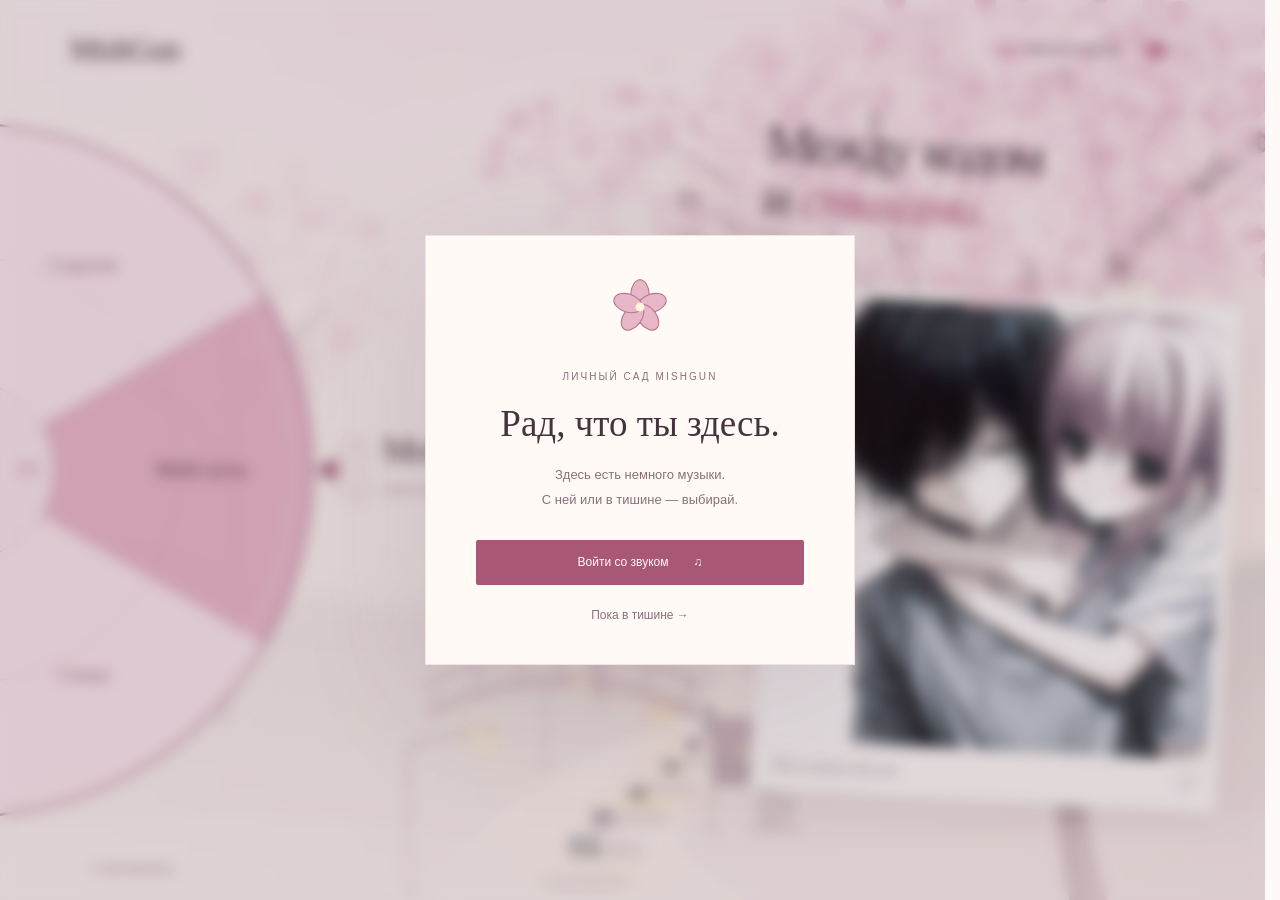
<file: index.html>
<!doctype html>
<html lang="ru">
<head>
  <meta charset="UTF-8">
  <meta name="viewport" content="width=device-width, initial-scale=1">
  <script src="mobile-entry.js"></script>
  <script src="garden-viewport.js"></script>
  <meta name="theme-color" content="#fff9f7">
  <meta name="description" content="Личный сайт Михаила Борознова, в интернете — MishGun. Авторские стихи, музыка, проекты и история моего пути.">
  <title>Михаил Борознов (MishGun) — стихи, музыка и проекты</title>
  <link rel="canonical" href="https://mishgun-flow.ru/">
  <script type="application/ld+json">
  {
    "@context": "https://schema.org",
    "@graph": [
      {
        "@type": "WebSite",
        "@id": "https://mishgun-flow.ru/#website",
        "name": "MishGun",
        "url": "https://mishgun-flow.ru/",
        "inLanguage": "ru",
        "author": { "@id": "https://mishgun-flow.ru/#person" }
      },
      {
        "@type": "Person",
        "@id": "https://mishgun-flow.ru/#person",
        "name": "Михаил Борознов",
        "alternateName": "MishGun",
        "url": "https://mishgun-flow.ru/",
        "sameAs": [
          "https://t.me/MisshGun",
          "https://vk.ru/kirambit24"
        ]
      }
    ]
  }
  </script>
  <link rel="icon" type="image/svg+xml" href="assets/images/flower.svg">
  <link rel="stylesheet" href="styles.css">
  <link rel="stylesheet" href="home.css">
  <link rel="stylesheet" href="social.css">
  <link rel="stylesheet" href="poems.css">
  <link rel="stylesheet" href="music.css">
  <link rel="stylesheet" href="projects.css">
  <link rel="stylesheet" href="project-transition.css">
  <link rel="stylesheet" href="portfolio.css">
  <link rel="stylesheet" href="portfolio-board.css">
  <link rel="stylesheet" href="portfolio-transition.css">
  <link rel="stylesheet" href="journey.css">
  <link rel="stylesheet" href="lamp-transition.css">
  <link rel="stylesheet" href="journey-match.css">
  <noscript><style>#home[data-layout-ready="false"] { visibility: visible; }</style></noscript>
  <script type="module" src="app-bootstrap.js"></script>
</head>
<body>
  <a class="skip-link" href="#main">Перейти к содержанию</a>
  <div class="garden" aria-hidden="true">
    <img class="garden-base" src="assets/images/garden.svg" alt="">
    <img class="home-music-props" src="assets/images/home-music-props.svg" alt="">
    <!-- project-prop:start -->
    <svg class="home-project-prop" viewBox="0 0 1800 1200" preserveAspectRatio="xMidYMid slice" xmlns="http://www.w3.org/2000/svg">
      <g transform="translate(1000 1044) scale(0.7)"><g id="home-project-spring"><ellipse cx="120" cy="73" rx="54" ry="9" fill="#8d7584" opacity=".15"/>
<path d="M120 0C76 0 76 12 120 12S164 24 120 24S76 36 120 36S164 48 120 48S76 60 120 60L120 68" fill="none" stroke="#9b8693" stroke-width="6" stroke-linecap="round"/>
<path d="M76 70h88" stroke="#ab91a0" stroke-width="7" stroke-linecap="round"/></g></g>
      <image id="home-project-case" href="assets/images/project-case.svg" x="1000" y="932" width="168" height="112"/>
    </svg>
    <!-- project-prop:end -->
    <div class="garden-haze"></div>
    <img class="home-poem-leaves" src="assets/images/home-poem-leaves.svg" alt="">
    <div class="home-lantern"><div class="home-lantern-plane"><img src="assets/images/garden-foreground.svg" alt=""><img data-front-lamp-light src="assets/images/lamp-light-2.svg" alt=""></div></div>
  </div>
  <div class="project-interior" aria-hidden="true"></div>
  <div id="petals" aria-hidden="true"></div>
  <div id="petals-back" aria-hidden="true"></div>
  <div class="transition-veil" aria-hidden="true"></div>

  <header class="site-header">
    <a class="brand" href="#home" aria-label="MishGun — главная">MishGun</a>
    <div class="audio-controls">
      <button id="sound-toggle" class="sound-toggle" type="button" aria-pressed="false"><span class="sound-bars" aria-hidden="true"><i></i><i></i><i></i><i></i></span><span id="sound-label">Включить музыку</span></button>
      <input id="volume" type="range" min="0" max="1" step="0.01" value="0.22" aria-label="Громкость музыки и эффектов">
    </div>
  </header>

  <main id="main" tabindex="-1">
    <section id="home" class="home" data-layout-ready="false" aria-label="Главная">
      <div class="home-left">
        <h1>Между кодом<br>и <em>стихами.</em></h1>
      </div>
      <div class="wheel-wrap">
        <div class="wheel" id="wheel" role="group" aria-label="Колесо разделов. Вращайте перетаскиванием или стрелками. Видны три раздела.">
          <svg id="wheel-disc" class="wheel-disc" viewBox="0 0 800 800" aria-hidden="true"></svg>
          <div id="wheel-items"></div>
        </div>
        <span class="wheel-pointer" aria-hidden="true"><svg viewBox="0 0 38 34"><path d="M33 3 5 17 33 31Z"/></svg></span>
        <span id="section-counter" class="wheel-counter" aria-label="Раздел 1 из 6">1/6</span>
      </div>
      <div class="wheel-selection">
        <div class="selection-copy">
        <button type="button" id="selected-label" aria-live="polite">Мой путь</button>
        <p id="selected-caption">семь остановок обо мне</p>
        </div>
        <div class="wheel-controls"><button id="previous-section" type="button" aria-label="Предыдущий раздел"><svg viewBox="0 0 20 20" aria-hidden="true"><path d="M10 16V4m-4 4 4-4 4 4"/></svg></button><button id="next-section" type="button" aria-label="Следующий раздел"><svg viewBox="0 0 20 20" aria-hidden="true"><path d="M10 4v12m-4-4 4 4 4-4"/></svg></button></div>
      </div>
      <div class="home-right"><figure class="portrait"><span class="photo-tape" aria-hidden="true"></span><img src="assets/images/hero-reference.jpg" width="736" height="736" alt="Аниме-иллюстрация: двое обнимаются в мягком розовом свете"><figcaption><span>Здесь немного обо мне</span><span aria-hidden="true">♡</span></figcaption></figure></div>
    </section>
    <section id="section-view" class="section-view" hidden aria-labelledby="section-title">
      <a class="back-link" href="#home">← Вернуться к колесу</a>
      <div class="section-heading"><p id="section-kicker" class="eyebrow"></p><h1 id="section-title" tabindex="-1"></h1><p id="section-note"></p></div>
      <div id="section-content"></div>
      <nav id="section-nav" class="section-nav" aria-label="Другие разделы"></nav>
    </section>
  </main>

  <footer class="site-footer"><span class="footer-year">© 2026 MishGun</span></footer>
  <audio id="background-audio" src="assets/audio/flowers.mp3" preload="none" loop></audio>
  <p id="audio-message" class="audio-message" role="status"></p>

  <dialog id="welcome" class="welcome-dialog" aria-labelledby="welcome-title"><form method="dialog"><span class="welcome-flower" aria-hidden="true"><svg viewBox="0 0 64 64" width="58" height="58" fill="none"><g fill="#e7b6c7" stroke="#b87390" stroke-width="1.2"><ellipse cx="32" cy="18" rx="10" ry="16"/><ellipse cx="32" cy="18" rx="10" ry="16" transform="rotate(72 32 32)"/><ellipse cx="32" cy="18" rx="10" ry="16" transform="rotate(144 32 32)"/><ellipse cx="32" cy="18" rx="10" ry="16" transform="rotate(216 32 32)"/><ellipse cx="32" cy="18" rx="10" ry="16" transform="rotate(288 32 32)"/></g><circle cx="32" cy="32" r="5" fill="#fff4de"/></svg></span><p class="eyebrow">Личный сад MishGun</p><h2 id="welcome-title">Рад, что ты здесь.</h2><p>Здесь есть немного музыки.<br>С ней или в тишине — выбирай.</p><button id="enter-sound" class="primary-button" type="button">Войти со звуком <span aria-hidden="true">♫</span></button><button id="enter-silent" class="quiet-button" type="button">Пока в тишине →</button></form></dialog>
  <dialog id="poem-dialog" class="poem-dialog" aria-labelledby="poem-title"><div class="poem-reader-bar"><span aria-hidden="true">Письмо из сада</span><button class="dialog-close" type="button" aria-label="Закрыть стихотворение"><svg viewBox="0 0 20 20" aria-hidden="true"><path d="m5 5 10 10M15 5 5 15"/></svg></button></div><div class="poem-reader-page"><div class="poem-letter-heading"><div><p id="poem-date" class="eyebrow"></p><h2 id="poem-title"></h2></div></div><div id="poem-body" class="poem-body"></div><p class="poem-signature">Борознов Михаил</p></div></dialog>
  <noscript><p class="no-script">Для вращения колеса и переходов включите JavaScript в браузере.</p></noscript>
  <dialog id="achievement-dialog" class="achievement-dialog" aria-labelledby="achievement-dialog-title" aria-describedby="achievement-dialog-note">
    <header class="achievement-dialog-header"><div><h2 id="achievement-dialog-title"></h2><p id="achievement-dialog-note"></p></div><button type="button" class="achievement-dialog-close" data-document-close aria-label="Закрыть документ"><svg viewBox="0 0 20 20" aria-hidden="true"><path d="m5 5 10 10M15 5 5 15"/></svg></button></header>
    <div class="achievement-image-stage" tabindex="0" role="region" aria-label="Изображение документа; при увеличении его можно прокручивать"><img id="achievement-full-image" width="1600" height="1600" alt=""><p id="achievement-image-error" role="status" hidden>Не удалось загрузить изображение. Попробуй открыть оригинал по ссылке ниже или обновить страницу.</p></div>
    <footer class="achievement-dialog-footer"><div class="achievement-document-controls"><button type="button" data-document-prev aria-label="Предыдущий документ"><svg viewBox="0 0 20 20" aria-hidden="true"><path d="m12 5-5 5 5 5"/></svg></button><p id="achievement-dialog-position" aria-live="polite"></p><button type="button" data-document-next aria-label="Следующий документ"><svg viewBox="0 0 20 20" aria-hidden="true"><path d="m8 5 5 5-5 5"/></svg></button></div><div class="achievement-document-actions"><button type="button" data-document-zoom aria-pressed="false">Увеличить</button><a id="achievement-image-link" target="_blank" rel="noopener noreferrer">Открыть изображение отдельно</a></div></footer>
  </dialog>
</body>
</html>
</file>
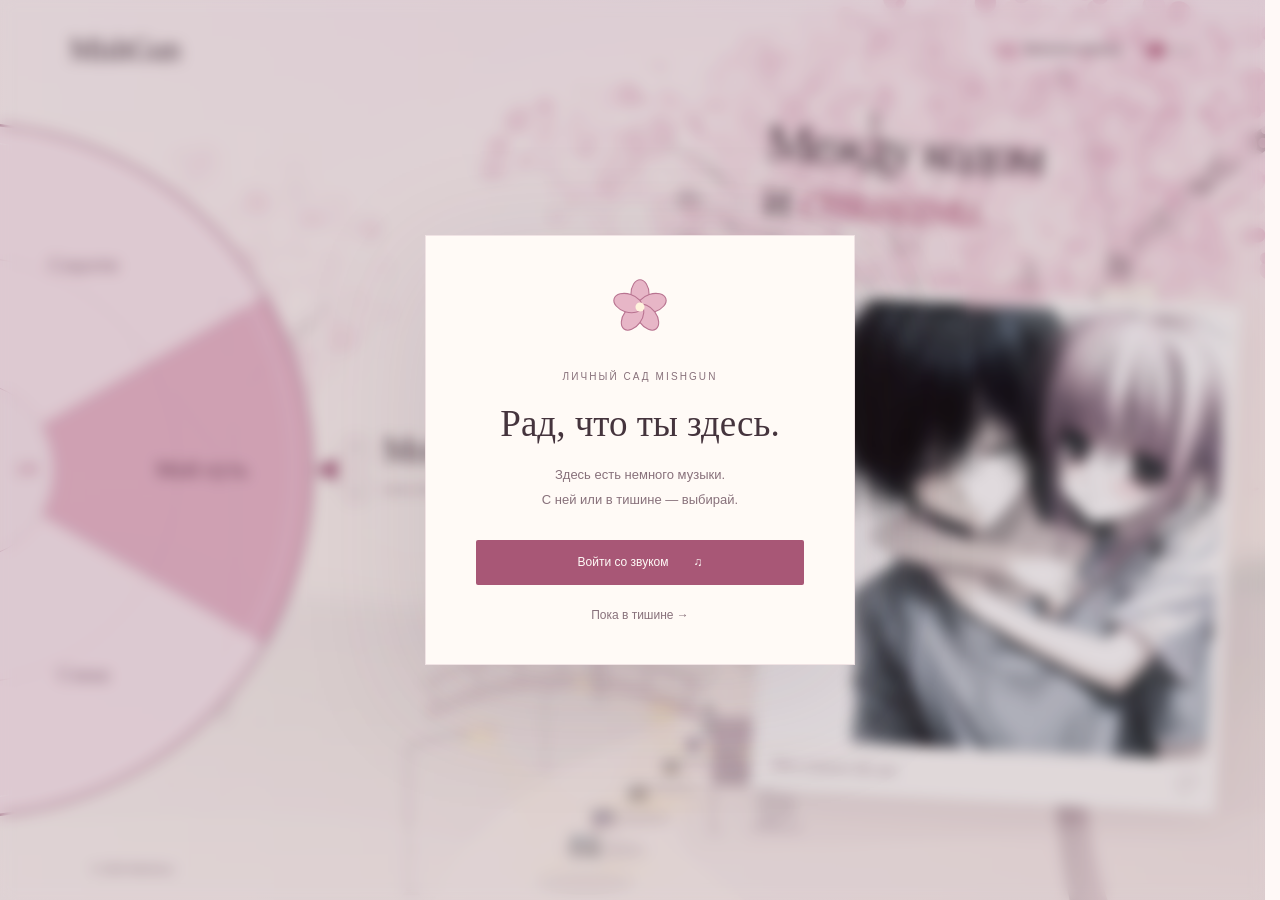
<file: stable-scroll.html>
<!doctype html>
<html lang="ru">
<head>
  <meta charset="UTF-8">
  <meta name="viewport" content="width=device-width, initial-scale=1">
  <meta name="theme-color" content="#fff9f7">
  <meta name="description" content="Личный сайт Михаила Борознова, в интернете — MishGun. Авторские стихи, музыка, проекты и история моего пути.">
  <link rel="canonical" href="https://mishgun-flow.ru/">
  <title>Михаил Борознов (MishGun) — стихи, музыка и проекты</title>
  <script type="application/ld+json">
  {
    "@context": "https://schema.org",
    "@graph": [
      {
        "@type": "WebSite",
        "@id": "https://mishgun-flow.ru/#website",
        "name": "MishGun",
        "url": "https://mishgun-flow.ru/",
        "inLanguage": "ru",
        "author": { "@id": "https://mishgun-flow.ru/#person" }
      },
      {
        "@type": "Person",
        "@id": "https://mishgun-flow.ru/#person",
        "name": "Михаил Борознов",
        "alternateName": "MishGun",
        "url": "https://mishgun-flow.ru/",
        "sameAs": [
          "https://t.me/MisshGun",
          "https://vk.ru/kirambit24"
        ]
      }
    ]
  }
  </script>
  <link rel="icon" type="image/svg+xml" href="assets/images/flower.svg">
  <link rel="stylesheet" href="stable-scroll.css">
  <script src="stable-scroll.js" defer></script>
</head>
<body>
  <iframe id="garden-frame" title="Личный сад MishGun" allow="autoplay"></iframe>
  <noscript><a href="index.html#home">Открыть сайт MishGun</a></noscript>
</body>
</html>
</file>
<file: styles.css>
@charset "UTF-8";
:root{--paper:#fff9f7;--ink:#45343d;--muted:#88717b;--rose:#b95f7f;--pink:#f4d9e1;--line:rgba(143,90,111,.2);--serif:Georgia,'Times New Roman',serif;--radius:158px;color-scheme:light}
*{box-sizing:border-box}html{min-height:100%;overflow-x:clip;scroll-behavior:smooth;scrollbar-gutter:stable;overscroll-behavior-y:none}body{margin:0;background:var(--paper);color:var(--ink);font:15px/1.6 'Segoe UI',Arial,sans-serif;-webkit-font-smoothing:antialiased}button,input,a{-webkit-tap-highlight-color:transparent}button,a,input{touch-action:manipulation}button{font:inherit;color:inherit;cursor:pointer}button{border:0}a{color:inherit;text-decoration:none}button,a,input{outline-offset:6px}button:focus-visible,a:focus-visible,input:focus-visible{outline:2px solid var(--rose)}button:disabled{cursor:default}::selection{background:#edbacd}h1,h2,h3,p,figure{margin:0}h1,h2,h3{font-weight:400}button{background:none} [hidden]{display:none!important}
.skip-link{position:fixed;top:-100px;left:16px;z-index:100;background:white;padding:12px}.skip-link:focus{top:10px}.garden{position:fixed;inset:0;z-index:-2;overflow:hidden;background:linear-gradient(120deg,#fffaf8 10%,#f9e8ef 66%,#eacdd9);pointer-events:none}:is(.garden>img,.home-lantern-plane){width:100%;height:100%;object-fit:cover;opacity:.47;transform:scale(1.03);transition:transform 1.2s cubic-bezier(.2,.7,.2,1),opacity 1s;transform-origin:65% 60%}.garden-haze{position:absolute;inset:0;background:linear-gradient(90deg,rgba(255,249,247,.94),rgba(255,249,247,.68) 38%,rgba(255,249,247,.1) 80%),linear-gradient(0deg,rgba(255,249,247,.96),transparent 45%)}body.in-garden :is(.garden>img,.home-lantern-plane){transform:scale(1.24);opacity:.55}body.in-garden .garden-haze{background:linear-gradient(90deg,rgba(255,249,247,.78),rgba(255,249,247,.45)),linear-gradient(0deg,rgba(255,249,247,.95),transparent)}
.site-header,.site-footer{position:relative;z-index:4;max-width:1600px;margin:auto;display:flex;align-items:center;justify-content:space-between}.site-header{height:100px;padding:0 5.5%;gap:24px}.brand{font-family:var(--serif);font-size:31px;letter-spacing:-1.6px;white-space:nowrap}.brand span{color:var(--rose);display:inline-block;margin-left:4px;font-size:30px;font-weight:normal;vertical-align:middle}.header-note{display:flex;align-items:center;gap:16px;color:var(--muted);font-size:11px;letter-spacing:1.4px}.tiny-line{width:35px;height:1px;background:var(--line)}.audio-controls{display:flex;align-items:center;gap:12px}.sound-toggle{display:flex;align-items:center;gap:10px;font-size:12px;white-space:nowrap}.sound-bars{height:17px;display:flex;align-items:center;gap:3px}.sound-bars i{width:2px;height:5px;background:var(--rose);border-radius:4px}.sound-bars i:nth-child(2){height:13px}.sound-bars i:nth-child(3){height:9px}.sound-bars i:nth-child(4){height:16px}.sound-toggle[aria-pressed=true] i{animation:equalizer .8s ease-in-out infinite alternate}.sound-toggle i:nth-child(2){animation-delay:-.3s}.sound-toggle i:nth-child(3){animation-delay:-.6s}#volume{width:52px;height:3px;accent-color:var(--rose);cursor:pointer}
.home{max-width:1450px;min-height:calc(100svh - 155px);margin:auto;padding:27px 6% 30px;display:grid;grid-template-columns:1.05fr 1fr;gap:5vw;align-items:center}.eyebrow{font-size:10px;letter-spacing:2.1px;text-transform:uppercase;font-weight:500;color:var(--muted)}.home-left>.eyebrow{display:flex;align-items:center;gap:10px;margin-bottom:16px}.small-star{color:var(--rose);font-size:17px}h1{font-family:var(--serif);font-size:clamp(48px,5.8vw,86px);line-height:1.02;letter-spacing:-3.4px}h1 em{color:var(--rose);font-weight:400}.home-intro{color:var(--muted);font-size:13px;line-height:1.8;margin-top:22px}.wheel-wrap{width:370px;margin:16px 0 0 -16px}.wheel{height:370px;width:370px;position:relative;touch-action:pan-y;user-select:none;cursor:grab}.wheel:active{cursor:grabbing}.wheel-orbit{position:absolute;inset:34px;border:1px solid var(--line);border-radius:50%;pointer-events:none}.wheel-orbit:before,.wheel-orbit:after{content:'';position:absolute;inset:7px;border:1px dashed rgba(158,102,125,.12);border-radius:50%}.wheel-orbit.inner{inset:67px;border-color:rgba(158,102,125,.09)}.wheel-item{position:absolute;left:50%;top:50%;width:98px;min-height:43px;transform:translate(-50%,-50%) rotate(var(--angle)) translateY(calc(-1 * var(--radius))) rotate(calc(-1 * var(--angle)));transition:transform .75s cubic-bezier(.2,.75,.2,1),color .3s;display:flex;align-items:center;justify-content:center;gap:7px;font-size:12px;z-index:2;padding:7px 6px;border-radius:50px;background:rgba(255,249,247,.87)}.wheel-item:before{content:'';width:4px;height:4px;flex:none;border-radius:100%;background:#c9aab6}.wheel-item[aria-pressed=true]{color:var(--rose);font-weight:600;background:#fff5f7;box-shadow:0 0 0 1px #ecd1dc}.wheel-item[aria-pressed=true]:before{background:var(--rose)}.wheel-item:hover{color:var(--rose);background:#fff0f4}.wheel-center{position:absolute;inset:98px 65px;display:flex;flex-direction:column;align-items:center;justify-content:center;text-align:center;pointer-events:none}.wheel-center .eyebrow{font-size:9px;letter-spacing:2px}.wheel-center #selected-label{font:32px/1.3 var(--serif);margin:7px 0}.wheel-center #selected-caption{font:italic 13px var(--serif);color:var(--muted)}#open-section{pointer-events:auto;border-bottom:1px solid #c88ba0;padding:9px 1px 3px;margin-top:17px;font-size:11px}#open-section span{margin-left:12px;color:var(--rose)}.wheel-controls{display:flex;justify-content:center;align-items:center;gap:20px;margin-top:-4px;font-size:10px;letter-spacing:1px;color:var(--muted)}.wheel-controls button{border:1px solid var(--line);border-radius:50%;height:30px;width:30px;transition:background .2s}.wheel-controls button:hover{background:var(--pink)}
.home-right{position:relative;padding-top:30px;align-self:center;margin-top:10px}.portrait{position:relative;padding:13px 13px 0;background:#fffdfb;box-shadow:0 16px 50px #77536514,0 2px 4px #7753650b;transform:rotate(3deg);max-width:480px;width:100%;margin:auto}.portrait img{display:block;width:100%;height:auto;aspect-ratio:1;object-fit:contain;filter:saturate(.8)}.portrait figcaption{display:flex;justify-content:space-between;align-items:center;height:59px;padding:0 10px;font:italic 15px var(--serif);color:#8e707e}.portrait figcaption span+span{font-size:27px}.photo-tape{position:absolute;top:-16px;left:40%;z-index:1;width:98px;height:32px;background:rgba(230,181,199,.45);transform:rotate(-7deg);backdrop-filter:blur(2px);clip-path:polygon(2% 0,100% 5%,98% 20%,100% 39%,98% 62%,100% 96%,0 100%,3% 78%,0 51%,3% 23%)}.portrait-note{font:italic 18px var(--serif);color:#a67687;margin:0 0 24px 8px;transform:rotate(-7deg)}.portrait-caption{display:flex;align-items:center;gap:15px;margin:40px 0 0 22px;color:var(--muted);font-size:12px;line-height:1.7}.caption-line{height:1px;width:44px;background:#c49eae}.hand-flower{margin-left:auto;margin-right:14px;font:80px/1 var(--serif);color:#c8849e;transform:rotate(18deg);opacity:.7}.site-footer{padding:22px 5.5%;font-size:10px;color:var(--muted);letter-spacing:.5px;gap:20px}.site-footer>span:last-child{display:flex;align-items:center;gap:7px}.status-dot{width:4px;height:4px;border-radius:100%;background:#c47a95}.footer-year{margin-left:22px}
#petals{position:fixed;inset:0;overflow:hidden;pointer-events:none;z-index:5}.petal{position:absolute;left:var(--x);top:-40px;width:var(--size);height:calc(var(--size) * 1.45);background:linear-gradient(140deg,#fff0f2,#e5a0b8);border-radius:90% 0 85% 25%;opacity:0;animation:petal-fall var(--duration) var(--delay) infinite linear;filter:blur(var(--blur))}.transition-veil{position:fixed;inset:0;z-index:7;pointer-events:none;background:radial-gradient(ellipse at 65% 55%,#f5cbdcaa,#fff9f7);opacity:0;transition:opacity .3s}body.transitioning .transition-veil{opacity:.95}
.section-view{max-width:1160px;padding:28px 38px 60px;margin:0 auto;min-height:calc(100svh - 160px)}.back-link{display:inline-block;color:var(--muted);font-size:12px;margin:0 0 38px}.back-link:hover{color:var(--rose)}.section-heading{margin-bottom:43px}.section-heading .eyebrow{margin-bottom:16px}.section-heading h1{font-size:clamp(42px,5vw,70px);line-height:1.1;letter-spacing:-2px;outline:0}.section-heading>p:last-child{margin-top:18px;color:var(--muted);font-size:14px}.section-nav{display:flex;gap:9px 25px;flex-wrap:wrap;border-top:1px solid var(--line);margin-top:60px;padding-top:25px;font-size:12px}.section-nav a{color:var(--muted)}.section-nav a[aria-current=page]{color:var(--rose);text-decoration:underline;text-underline-offset:5px}.paper{background:#fffdf9e8;box-shadow:0 12px 38px #8052680a;border:1px solid #ae8e9a21;padding:40px}.about-grid{display:grid;grid-template-columns:1fr 1.1fr;gap:50px;align-items:start}.about-letter{transform:rotate(-1deg);position:sticky;top:30px}.paper h2{font:32px/1.3 var(--serif);margin-bottom:20px}.paper p{font-size:14px;line-height:1.95;margin-bottom:17px}.paper p:last-child{margin-bottom:0}.paper .signature{font:italic 23px var(--serif);color:var(--rose);margin-top:32px}.timeline{padding-left:23px;border-left:1px solid #cfa8b7}.timeline article{margin-bottom:30px;position:relative}.timeline article:before{content:'';position:absolute;width:7px;height:7px;border-radius:50%;background:#bc7d95;left:-27px;top:9px;border:2px solid var(--paper)}.timeline h3{font:22px var(--serif);margin-bottom:7px}.timeline p{font-size:13px;color:#7a626e;line-height:1.85}
.poems-grid{display:grid;grid-template-columns:repeat(3,1fr);gap:40px 35px;padding:16px 10px 30px;align-items:start}.poem-card{display:block;text-align:left;position:relative;min-height:295px;padding:28px 26px;background:#faf5e9;border:1px solid #d8c6b566;box-shadow:5px 9px 20px #61404a0d;transform:rotate(var(--tilt));transition:transform .3s,box-shadow .3s;background-image:repeating-linear-gradient(0deg,#9c806408 0 1px,transparent 1px 4px);clip-path:polygon(0 1%,22% 0,44% 1%,65% 0,100% 1%,99% 34%,100% 68%,99% 100%,67% 99%,32% 100%,0 99%,1% 61%)}.poem-card:nth-child(2){margin-top:35px}.poem-card:nth-child(5){margin-top:20px}.poem-card:hover{transform:rotate(0) translateY(-7px);box-shadow:5px 15px 25px #61404a18}.poem-card .eyebrow{font-size:8px;letter-spacing:1.4px;padding-bottom:10px;border-bottom:1px solid #aa91856b}.poem-card h2{font:26px/1.2 var(--serif);margin-top:18px;letter-spacing:-.5px}.poem-preview{white-space:pre-line;font:italic 18px/1.7 var(--serif);color:#7c6868;margin-top:20px}.poem-card .read-more{display:block;margin-top:24px;font-size:10px;color:#916b78}.collection-note{max-width:530px;color:var(--muted);font-size:12px;line-height:1.8;border-left:1px solid #bf8ba0;padding-left:18px;margin-top:20px}
.music-intro{display:flex;align-items:center;gap:22px;margin-bottom:38px}.artist-mark{font:italic 58px/1 var(--serif);color:var(--rose)}.music-intro p{color:var(--muted);font-size:13px;max-width:340px}.records{display:grid;grid-template-columns:repeat(3,1fr);gap:30px}.record{min-width:0}.record-art{aspect-ratio:1;background:radial-gradient(circle at 45% 40%,#e9c2ce,#c5849e 50%,#78475d);display:grid;place-items:center;position:relative;padding:20px}.record-art:before{content:'';position:absolute;width:69%;height:69%;border-radius:50%;background:repeating-radial-gradient(#392b35 0 2px,#4d3945 3px 4px);box-shadow:0 3px 15px #40303b33}.record-art:after{content:'';position:absolute;width:20%;height:20%;border:17px solid #e5becd;border-radius:50%;background:#56404c}.record:nth-child(2) .record-art{background:linear-gradient(145deg,#e8ded5,#b49e9c)}.record:nth-child(3) .record-art{background:linear-gradient(145deg,#decde9,#a99db5)}.record h3{font:24px var(--serif);margin-top:19px}.record p{font-size:11px;color:var(--muted);margin-top:6px}.small-note{color:var(--muted);font-size:13px;line-height:1.9}.music-bottom{margin-top:40px;padding-top:25px;border-top:1px solid var(--line);display:grid;grid-template-columns:1fr 1fr;gap:40px}.music-bottom h2{font:25px var(--serif);margin-bottom:12px}
.project-paper{max-width:870px;position:relative;transform:rotate(-.5deg)}.project-top{display:flex;align-items:center;justify-content:space-between;margin-bottom:23px}.project-state{font-size:10px;letter-spacing:1px;color:#777b60;display:flex;gap:7px;align-items:center}.project-state:before{content:'';height:5px;width:5px;background:#899b77;border-radius:50%}.project-paper h2{font-size:43px;margin-bottom:18px}.project-paper>p{max-width:680px}.project-features{display:grid;grid-template-columns:repeat(3,1fr);border-top:1px solid var(--line);border-bottom:1px solid var(--line);gap:24px;margin:28px 0;padding:25px 0}.project-features h3{font:20px var(--serif);margin-bottom:8px}.project-features p{font-size:12px;line-height:1.7;color:var(--muted)}.project-links{display:flex;flex-wrap:wrap;gap:12px 27px;align-items:center}.text-link{font-size:12px;text-decoration:underline;text-underline-offset:5px;color:var(--rose)}.project-footnote{color:var(--muted);font-size:11px!important;margin-top:24px}.empty-photos{display:grid;grid-template-columns:repeat(3,1fr);gap:35px;max-width:900px}.empty-photo{background:#fffdfb;padding:13px 13px 24px;box-shadow:0 9px 30px #71545b12;transform:rotate(var(--tilt))}.photo-placeholder{aspect-ratio:4/5;background:linear-gradient(140deg,#f2e6e3,#e7d1d8);display:grid;place-items:center;color:#b695a3;font:48px var(--serif)}.empty-photo:nth-child(2) .photo-placeholder{background:linear-gradient(140deg,#efe8de,#ded9cc)}.empty-photo:nth-child(3) .photo-placeholder{background:linear-gradient(140deg,#eadde7,#ddcdda)}.empty-photo figcaption{font:italic 15px var(--serif);text-align:center;padding-top:20px;color:#9a7c88}.reveal{opacity:0;transform:translateY(16px);transition:opacity .7s,transform .7s}.reveal.visible{opacity:1;transform:translateY(0)}
dialog{border:1px solid #b3869b33;color:var(--ink);background:#fffaf6;max-width:calc(100% - 36px)}dialog::backdrop{background:#5e3b4c30;backdrop-filter:blur(7px)}.welcome-dialog{padding:42px 50px 35px;text-align:center;width:430px;box-shadow:0 30px 120px #52364420;overflow:visible}.welcome-flower{color:#c27894;font:58px var(--serif);display:block;line-height:1.1;margin-bottom:20px}.welcome-dialog h2{font:37px/1.2 var(--serif);margin:17px 0}.welcome-dialog p:not(.eyebrow){font-size:13px;color:var(--muted);line-height:1.9}.primary-button{display:inline-flex;align-items:center;justify-content:center;gap:25px;padding:13px 23px;background:#a85776;color:#fffaf7;font-size:12px;border-radius:2px}.welcome-dialog .primary-button{margin-top:27px;width:100%}.quiet-button{display:block;font-size:12px;color:var(--muted);padding:14px 12px 4px;width:100%;margin-top:7px}.poem-dialog{padding:55px 55px 36px;width:600px;max-height:85svh;overflow-y:auto;box-shadow:0 25px 100px #51333f22;background-image:repeating-linear-gradient(0deg,#9c806405 0 1px,transparent 1px 4px)}.poem-dialog h2{font:37px/1.2 var(--serif);margin:24px 0}.dialog-close{position:absolute;right:17px;top:12px;font-size:28px;color:var(--muted);width:35px;height:35px}.poem-body{white-space:pre-wrap;font:19px/1.9 var(--serif);overflow-wrap:anywhere}.poem-signature{margin-top:35px;padding-top:20px;border-top:1px solid var(--line);font:italic 15px var(--serif);color:var(--rose)}body:has(dialog[open]){overflow:hidden}.audio-message{position:fixed;bottom:25px;left:50%;transform:translateX(-50%);background:#fff8f2;box-shadow:0 4px 25px #59404b22;padding:12px 20px;z-index:10;font-size:12px;max-width:90%}.audio-message:empty{display:none}.no-script{padding:20px;background:white}
@keyframes petal-fall{0%{opacity:0;transform:translate3d(0,-20px,0) rotate(0)}12%{opacity:.65}80%{opacity:.45}100%{opacity:0;transform:translate3d(var(--drift),calc(var(--garden-viewport-height, 100lvh) * 1.05),0) rotate(var(--spin))}}@keyframes equalizer{to{transform:scaleY(.35)}}@keyframes enter{from{opacity:0;transform:translateY(12px)}to{opacity:1;transform:translateY(0)}}.section-view.entering .section-heading{animation:enter .7s ease-out both}
@media(min-width:1500px){.home{padding-top:45px;padding-bottom:45px}.home-right{margin-top:-35px}}
@media(max-width:1100px){.header-note{display:none}.home{gap:35px;padding:23px 5% 30px}.portrait-caption{margin-left:0}.portrait-note{font-size:16px}.about-grid{gap:25px}.paper{padding:30px}.poems-grid{gap:30px 22px}.poem-card{padding:23px 20px}.home-right{min-width:0}}
@media(max-width:760px){:root{--radius:140px}.site-header{height:79px;padding:0 7%;gap:12px}.brand{font-size:28px}.brand span{font-size:26px}.sound-toggle{font-size:10px}#volume{width:38px}.home{display:flex;flex-direction:column;gap:28px;align-items:stretch;padding:28px 7% 45px}.home-left{display:contents}.home-left>.eyebrow{order:0;margin-bottom:-12px;font-size:8px;letter-spacing:1.8px}h1{font-size:62px;letter-spacing:-2.5px;order:1}.home-intro{order:2;font-size:12px;margin-top:-6px}.home-right{order:3;padding-top:10px;margin:0 auto;width:min(86%,350px)}.portrait-note{font-size:15px;margin-bottom:18px}.portrait{padding:10px 10px 0;transform:rotate(3deg)}.portrait figcaption{height:45px;font-size:13px}.portrait-caption{margin-top:24px;font-size:11px}.hand-flower{font-size:57px}.wheel-wrap{order:4;align-self:center;width:330px;margin:10px 0 0}.wheel{width:330px;height:330px}.wheel-orbit{inset:29px}.wheel-orbit.inner{inset:55px}.wheel-item{font-size:11px;width:88px}.wheel-center{inset:87px 50px}.wheel-center #selected-label{font-size:30px}.site-footer{padding:20px 7%;flex-direction:column;align-items:flex-start;gap:9px;font-size:9px}.footer-year{margin-left:12px}.section-view{padding:22px 7% 40px}.section-heading{margin-bottom:32px}.section-heading h1{font-size:46px;letter-spacing:-1.8px}.section-heading>p:last-child{font-size:12px}.back-link{margin-bottom:30px}.about-grid{grid-template-columns:1fr;gap:35px}.about-letter{position:static}.paper{padding:27px}.paper h2{font-size:30px}.paper p{font-size:13px}.timeline{margin-left:10px}.poems-grid{grid-template-columns:repeat(2,1fr);gap:24px 15px;padding:6px 0 20px}.poem-card{padding:22px 15px;min-height:260px}.poem-card h2{font-size:21px}.poem-preview{font-size:15px}.poem-card:nth-child(2){margin-top:22px}.poem-card .eyebrow{font-size:7px}.records{gap:15px;grid-template-columns:repeat(2,1fr)}.record h3{font-size:22px}.record-art:after{border-width:11px}.record:last-child{grid-column:1/-1;max-width:60%;margin:10px auto 0;width:100%}.music-bottom{grid-template-columns:1fr;gap:25px}.artist-mark{font-size:48px}.project-paper h2{font-size:36px}.project-features{grid-template-columns:1fr;gap:20px}.empty-photos{gap:20px;grid-template-columns:1fr 1fr}.empty-photo:last-child{grid-column:1/-1;max-width:65%;margin:auto;width:100%}.empty-photo{padding:9px 9px 18px}.empty-photo figcaption{font-size:13px}.section-nav{gap:13px 20px;margin-top:40px}.welcome-dialog{padding:32px 30px 27px;width:360px}.welcome-dialog h2{font-size:32px}.poem-dialog{padding:46px 27px 27px}.poem-dialog h2{font-size:30px}.poem-body{font-size:17px}:is(.garden>img,.home-lantern-plane){object-position:65% center}.music-intro{gap:15px}.music-intro p{font-size:12px}}
@media(max-width:360px){h1{font-size:54px}.wheel-wrap,.wheel{width:300px}.wheel{height:300px}:root{--radius:127px}.wheel-item{width:82px;font-size:10px}.wheel-center{inset:75px 45px}.poems-grid{grid-template-columns:1fr}.poem-card:nth-child(2){margin-top:0}}
@media(prefers-reduced-motion:reduce){html{scroll-behavior:auto}*,*::before,*::after{animation:none!important;transition:none!important}.petal{display:none}.reveal{opacity:1;transform:none}body.in-garden :is(.garden>img,.home-lantern-plane){transform:none}}

/* Уточнения после проверки мобильного и широкого экранов. */
.mobile-menu-link{display:none}.portrait-note{margin-bottom:43px}
@media(max-width:760px){.home h1{font-size:clamp(44px,8.8vw,62px)}.mobile-menu-link{display:block;width:fit-content;margin-top:15px;color:var(--rose);text-decoration:underline;text-underline-offset:5px;font-size:11px}.portrait-note{margin-bottom:30px}}
</file>
<file: home.css>
/* Главная: диск у левого края, открытый сад и PNG у правого края.
   Стили внутренних разделов остаются в styles.css. */
.home-lantern { position:absolute; inset:0; overflow:hidden;
  /* Та же мягкая дымка, что у фонарей в garden-haze, без перекрытия мини-фото. */
  mask-image:linear-gradient(90deg,#00000057,#000000b2 48%,#000000f7),linear-gradient(0deg,#000000aa,#000 45%);
  mask-composite:intersect;
}
.home-lantern-plane { position:absolute; inset:0; }
.home-lantern img { position:absolute; inset:0; width:100%; height:100%; object-fit:cover; object-position:inherit; }
body { overflow-x: clip; }
:is(.garden > img, .home-lantern-plane) { opacity: .88; }
.garden > .home-music-props { position: absolute; inset: 0; opacity: .78; }
body.in-garden .garden > .home-music-props { display: none; }
.garden > .home-poem-leaves { position: absolute; inset: 0; opacity: .86; }
body.in-garden .home-poem-leaves { display: none; }
.garden-haze {
  background: linear-gradient(90deg, #fff9f7a8, #fff9f74d 48%, #fff9f708),
    linear-gradient(0deg, #fff9f755, transparent 45%);
}
body.in-garden :is(.garden > img, .home-lantern-plane) { opacity: .91; }
body.in-garden .garden-haze {
  background: linear-gradient(90deg, #fff9f7d9, #fff9f75e),
    linear-gradient(0deg, #fff9f7b3, transparent 55%);
}
.home {
  --wheel-size: 800px;
  --wheel-offset: 70px;
  --wheel-visible: calc(var(--wheel-size) / 2 - var(--wheel-offset));
  --label-radius: 320px;
  position: relative;
  display: block;
  width: 100%;
  max-width: none;
  min-height: max(730px, calc(100svh - 100px));
  padding: 0;
  margin: 0;
  overflow: clip;
  isolation: isolate;
}
.home-left {
  position: absolute;
  left: calc(var(--wheel-visible) + 40px);
  top: 6%;
  width: min(37vw, 530px);
  z-index: 2;
}
.home-left > .eyebrow { font-size: 9px; letter-spacing: 1.8px; margin-bottom: 20px; }
.home h1 { font-size: clamp(52px, 4.8vw, 78px); letter-spacing: -2.9px; }
.home-intro { font-size: 13px; color: #725965; margin-top: 24px; }
.mobile-menu-link { display: none; }
.home-right {
  position: absolute;
  right: 0;
  bottom: 0;
  top: auto;
  z-index: 1;
  width: min(48vw, 830px);
  max-width: none;
  padding: 0;
  margin: 0;
  pointer-events: none;
}
.hero-cutout { display: block; width: 100%; height: auto; }
.garden-caption {
  position: absolute;
  left: calc(var(--wheel-visible) + 40px);
  bottom: 37px;
  display: flex;
  align-items: center;
  gap: 11px;
  font: italic 15px var(--serif);
  color: #8f687b;
}
.garden-caption span { font-size: 25px; }

/* Центр диска находится за левой границей страницы. Три подписи — на видимой дуге. */
.wheel-wrap {
  position: absolute;
  z-index: 3;
  left: 0;
  top: 60%;
  transform: translateY(-50%);
  width: var(--wheel-visible);
  height: var(--wheel-size);
  margin: 0;
}
.wheel {
  position: absolute;
  left: calc(-1 * var(--wheel-size) / 2 - var(--wheel-offset));
  top: 0;
  width: var(--wheel-size);
  height: var(--wheel-size);
  touch-action: none;
  cursor: grab;
}
.wheel:active { cursor: grabbing; }
.wheel-disc { width: 100%; height: 100%; overflow: visible; transition: transform .75s cubic-bezier(.2,.75,.2,1); }
.wheel-sector { fill: #f5dce5e8; stroke: #b67b9480; stroke-width: 1.3; transition: fill .35s; }
.wheel-sector:nth-child(even) { fill: #fceaf0ed; }
.wheel-sector.is-selected { fill: #e9b5c9ef; }
.wheel-item {
  width: 132px;
  min-height: 66px;
  display: flex;
  flex-direction: column;
  gap: 4px;
  padding: 8px 0;
  border-radius: 0;
  background: transparent;
  color: #825c70;
  box-shadow: none;
  font: 22px/1.15 var(--serif);
  transform: translate(-50%, -50%) rotate(var(--angle)) translateX(var(--label-radius)) rotate(calc(-1 * var(--angle)));
}
.wheel-item::before { display: none; }
.wheel-item small { font: 9px/1.3 'Segoe UI', sans-serif; letter-spacing: 2px; color: #a5768a; }
.wheel-item[aria-pressed=true] { background: transparent; color: #67364d; font-size: 28px; font-weight: 400; box-shadow: none; }
.wheel-item:hover { background: transparent; color: #54233f; }
.wheel-item[aria-hidden=true] { visibility: hidden; pointer-events: none; }
.wheel.is-dragging .wheel-disc, .wheel.is-dragging .wheel-item { transition: none; }
.wheel-pointer {
  position: absolute;
  right: -22px;
  top: 50%;
  transform: translateY(-50%);
  width: 38px;
  height: 34px;
  filter: drop-shadow(0 2px 3px #6f405b24);
  pointer-events: none;
}
.wheel-pointer svg { display: block; width: 100%; height: 100%; fill: #a45476; stroke: #fff6f8; stroke-width: 2; }
.wheel-selection {
  position: absolute;
  z-index: 3;
  top: 60%;
  transform: translateY(-50%);
  left: calc(var(--wheel-visible) + 52px);
  width: 300px;
}
.wheel-selection .eyebrow { font-size: 9px; letter-spacing: 2px; }
#section-counter { margin-left: 11px; color: var(--rose); }
#selected-label { font: 43px/1.15 var(--serif); margin-top: 14px; letter-spacing: -1px; }
#selected-caption { margin-top: 10px; font: italic 16px/1.5 var(--serif); color: #8b6579; }
#open-section { margin-top: 22px; font-size: 12px; border-bottom-color: #a65c7b; }
.wheel-controls { justify-content: flex-start; gap: 12px; margin-top: 30px; font-size: 9px; letter-spacing: .8px; }
.wheel-controls button { width: 34px; height: 34px; border-color: #bd8fa3; background: #fff9f799; font-size: 15px; }

@media (min-width: 1600px) {
  .home { --wheel-size: 900px; --label-radius: 365px; }
  .home-left { top: 9%; }
  .home-right { width: min(49vw, 950px); }
}
@media (min-width: 901px) and (max-width: 1200px) {
  .home { --wheel-size: 660px; --wheel-offset: 55px; --label-radius: 265px; }
  .home-left { left: calc(var(--wheel-visible) + 27px); width: 420px; top: 5%; }
  .home h1 { font-size: 57px; }
  .home-left > .eyebrow { font-size: 8px; letter-spacing: 1.3px; }
  .wheel-selection { left: calc(var(--wheel-visible) + 38px); width: 240px; }
  #selected-label { font-size: 36px; }
  .wheel-item { font-size: 20px; width: 120px; }
  .wheel-item[aria-pressed=true] { font-size: 25px; }
  .home-right { width: 49vw; }
  .garden-caption { left: calc(var(--wheel-visible) + 38px); }
}
@media (max-width: 900px) {
  .home {
    --wheel-size: clamp(440px, 70vw, 560px);
    --wheel-offset: 45px;
    --label-radius: calc(var(--wheel-size) / 2 - 40px);
    min-height: calc(1030px + 6vw);
  }
  .home-left { position: static; display: block; width: 100%; padding: 28px 7% 0; }
  .home-left > .eyebrow { font-size: 8px; letter-spacing: 1.4px; }
  .home h1 { font-size: clamp(44px, 8.8vw, 62px); letter-spacing: -2px; }
  .home-intro { font-size: 12px; margin-top: 20px; }
  .mobile-menu-link { display: block; width: fit-content; margin-top: 13px; color: var(--rose); }
  .home-right { top: 263px; bottom: auto; width: min(76vw, 420px); right: 0; }
  .wheel-wrap, .wheel-selection { top: calc(690px + 15vw); }
  .wheel-selection { left: calc(var(--wheel-visible) + 32px); width: calc(100% - var(--wheel-visible) - 52px); }
  .wheel-selection .eyebrow { font-size: 8px; letter-spacing: 1px; }
  #section-counter { display: block; margin: 5px 0 0; }
  #selected-label { font-size: clamp(28px, 4.7vw, 40px); margin-top: 12px; }
  #selected-caption { font-size: 14px; }
  #open-section { font-size: 11px; }
  .wheel-item { width: 100px; font-size: 17px; }
  .wheel-item[aria-pressed=true] { font-size: 23px; }
  .wheel-controls { gap: 13px; flex-wrap: wrap; margin-top: 22px; }
  .wheel-controls span { display: none; }
  .wheel-pointer { width: 31px; right: -18px; }
  .garden-caption { bottom: 22px; left: 7%; font-size: 13px; }
}
@media (max-width: 360px) {
  .home { --wheel-size: 410px; --wheel-offset: 40px; --label-radius: 167px; }
  .home-left { padding-left: 6%; padding-right: 6%; }
  .home-left > .eyebrow { letter-spacing: 1px; font-size: 7px; }
  .home h1 { font-size: 43px; }
  .wheel-item { font-size: 15px; width: 86px; }
  .wheel-item[aria-pressed=true] { font-size: 21px; }
  .wheel-selection { left: calc(var(--wheel-visible) + 26px); width: calc(100% - var(--wheel-visible) - 38px); }
  #selected-label { font-size: 27px; }
  #open-section { font-size: 10px; }
}
@media (prefers-reduced-motion: reduce) {
  .wheel-disc, .wheel-item { transition: none; }
}

/* Общий масштаб сцены: карточка всегда составляет 67% диаметра колеса.
   Высота включает весь диск, поэтому его нижний обод больше не обрезается. */
#main { position: relative; z-index: 1; }
#home { scroll-margin-top: 100px; }
#home[data-layout-ready="false"] { visibility: hidden; }
.site-header .sound-toggle, .section-nav a, #selected-label { min-height: 24px; }
@media (max-width: 760px) {
  #home { scroll-margin-top: 79px; }
}
#petals-back { position: fixed; inset: 0; overflow: hidden; pointer-events: none; z-index: 0; }
#petals-back .petal { opacity: 0; filter: blur(.7px); }
.brand { letter-spacing: -1px; }
.home {
  --wheel-size: clamp(620px, 57vw, 1050px);
  --wheel-offset: calc(var(--wheel-size) * .0875);
  --label-radius: calc(var(--wheel-size) * .4);
  --card-size: calc(var(--wheel-size) * .67);
  min-height: max(calc(var(--wheel-size) * 1.25), calc(100svh - 100px));
}
.home-left { top: 5%; }
.wheel-wrap, .wheel-selection { top: 55%; }
.wheel-wrap { z-index: 2; }
.wheel-selection { z-index: 3; }
.home-right {
  top: 20%; bottom: auto; right: 7vw;
  width: var(--card-size); z-index: 4; pointer-events: auto;
}
.home-right .portrait { width: 100%; max-width: none; margin: 0; transform: rotate(3deg); }
.wheel-counter {
  position: absolute; left: 6px; top: 50%; transform: translateY(-50%);
  font-size: 10px; line-height: 1; color: #8b6579; margin: 0 !important;
  letter-spacing: .3px; pointer-events: none;
}
#selected-label { display: block; padding: 0; text-align: left; cursor: pointer; }
#selected-label:hover { color: var(--rose); }
.wheel-controls { flex-direction: column; align-items: flex-start; gap: 10px; flex-wrap: nowrap; }
.home .wheel-item { font-size: clamp(18px, 1.55vw, 26px); }
.home .wheel-item[aria-pressed=true] { font-size: clamp(23px, 2vw, 33px); }
@media (max-width: 1100px) {
  .home {
    --wheel-size: clamp(400px, 123vw, 850px);
    --wheel-offset: calc(var(--wheel-size) * .0875);
    --card-top: 245px;
    --wheel-center: calc(var(--card-top) + var(--card-size) + 70px);
    min-height: calc(var(--wheel-center) + var(--wheel-size) / 2 + 65px);
  }
  .home-left { position: static; display: block; width: 100%; padding: 28px 7% 0; }
  .home h1 { font-size: clamp(44px, 8.8vw, 62px); letter-spacing: -2px; }
  .home-intro { font-size: 12px; margin-top: 20px; }
  .mobile-menu-link { display: block; }
  .home-right { top: var(--card-top); right: 5vw; width: var(--card-size); }
  .home-right .portrait { padding: 10px 10px 0; }
  .home-right .portrait figcaption { height: 45px; font-size: 13px; }
  .wheel-wrap, .wheel-selection { top: var(--wheel-center); }
  .wheel-selection { top: calc(var(--wheel-center) + 20px); transform: none; left: calc(var(--wheel-visible) + 28px); width: calc(100% - var(--wheel-visible) - 44px); }
  #selected-label { font-size: clamp(27px, 4.7vw, 40px); }
  #selected-caption { font-size: 14px; }
  .home .wheel-item { font-size: clamp(16px, 2.5vw, 22px); width: 100px; }
  .home .wheel-item[aria-pressed=true] { font-size: clamp(22px, 3.2vw, 28px); }
}

/* Геометрия вычисляется из доступной ширины в layoutHome(). Одна шкала
   связывает диск, рамку, шрифты и отступы; перенос вниз происходит плавно. */
.home {
  --scene-scale: 1;
  --wheel-size: 800px;
  --wheel-offset: calc(var(--wheel-size) * .05);
  --label-radius: calc(var(--wheel-size) * .4);
  --card-size: calc(var(--wheel-size) * .67);
  --wheel-center: 650px;
  --card-center: 650px;
  --card-left: 680px;
  min-height: var(--scene-height, 1200px);
  height: var(--scene-height, 1200px);
}
.home-left {
  position: absolute; display: block;
  left: var(--intro-left, 7%); top: calc(28px * var(--scene-scale));
  width: var(--intro-width, 80%); padding: 0;
}
.home h1 { font-size: calc(74px * var(--scene-scale)); letter-spacing: calc(-2.7px * var(--scene-scale)); }
.home-intro { font-size: max(11px, calc(13px * var(--scene-scale))); margin-top: calc(23px * var(--scene-scale)); }
.mobile-menu-link { display: none; }
.home-right {
  left: var(--card-left); right: auto; top: var(--card-center); bottom: auto;
  transform: translateY(-50%); width: var(--card-size);
}
.home-right .portrait { padding: calc(13px * var(--scene-scale)) calc(13px * var(--scene-scale)) 0; }
.home-right .portrait figcaption { height: calc(59px * var(--scene-scale)); font-size: max(11px, calc(15px * var(--scene-scale))); }
.home-right .photo-tape { width: calc(98px * var(--scene-scale)); height: calc(32px * var(--scene-scale)); top: calc(-16px * var(--scene-scale)); }
.wheel-wrap { top: var(--wheel-center); }
.wheel-selection {
  top: var(--wheel-center); left: calc(var(--wheel-visible) + 32px * var(--scene-scale));
  transform: none; width: calc(max(28px, 34px * var(--scene-scale)) + 224px * var(--scene-scale)); height: 0;
}
.selection-copy { position: relative; left: calc(max(28px, 34px * var(--scene-scale)) + 14px * var(--scene-scale)); width: calc(210px * var(--scene-scale)); height: 0; }
#selected-label {
  position: absolute; top: 0; transform: translateY(-50%); margin: 0;
  font-size: calc(40px * var(--scene-scale)); line-height: 1.15; white-space: nowrap;
}
#selected-caption {
  position: absolute; top: calc(28px * var(--scene-scale)); margin: 0;
  width: 100%; font-size: max(12px, calc(16px * var(--scene-scale)));
}
.wheel-controls {
  position: absolute; left: 0; top: 0;
  transform: translateY(-50%); margin: 0; gap: calc(10px * var(--scene-scale));
}
.wheel-controls button { width: calc(34px * var(--scene-scale)); height: calc(34px * var(--scene-scale)); min-width: 28px; min-height: 28px; font-size: max(12px, calc(15px * var(--scene-scale))); }
.home .wheel-item { font-size: max(12px, calc(22px * var(--scene-scale))); width: calc(132px * var(--scene-scale)); }
.home .wheel-item[aria-pressed=true] { font-size: max(16px, calc(28px * var(--scene-scale))); }
.wheel-pointer { width: calc(38px * var(--scene-scale)); right: calc(-22px * var(--scene-scale)); }
.wheel-counter {
  left: calc((var(--wheel-size) * .1275 - var(--wheel-offset)) / 2);
  transform: translate(-50%, -50%);
  font-size: max(12px, calc(17px * var(--scene-scale)));
  white-space: nowrap;
}
.home[data-stacked=true] .mobile-menu-link { display: block; width: fit-content; margin-top: 12px; }

/* Две строки расположены по центрам верхней и нижней листалки. */
#selected-label { top: calc((max(28px, 34px * var(--scene-scale)) + 10px * var(--scene-scale)) / -2); }
#selected-caption {
  top: calc((max(28px, 34px * var(--scene-scale)) + 10px * var(--scene-scale)) / 2);
  transform: translateY(-50%);
  width: max-content; max-width: calc(260px * var(--scene-scale));
  font-size: max(11px, calc(14px * var(--scene-scale))); line-height: 1.35;
}

/* Вариант заголовка над рамкой. Базовые правила слева сохранены для отката. */
.home[data-heading-layout=card] .home-left {
  left: var(--card-left); top: var(--heading-top, 28px); width: var(--card-size);
  transform: rotate(3deg); transform-origin: center bottom;
}
.home[data-heading-layout=card] h1 {
  font-size: calc(60px * var(--scene-scale)); line-height: 1.06;
}

/* Переходы сглаживают пересчёт координат при ресайзе и смене раздела. */
.home[data-layout-ready=true] .wheel-wrap,
.home[data-layout-ready=true] .wheel-selection {
  transition: top .7s cubic-bezier(.22,.68,.25,1);
}
.home[data-layout-ready=true] .home-right,
.home[data-layout-ready=true] .home-left {
  transition: top .7s cubic-bezier(.22,.68,.25,1), left .5s cubic-bezier(.22,.68,.25,1);
}
.home[data-layout-ready=true] { transition: height .7s cubic-bezier(.22,.68,.25,1), min-height .7s cubic-bezier(.22,.68,.25,1); }
.home .wheel-disc { transition: transform 1s cubic-bezier(.2,.75,.2,1); }
.home .wheel-item { transition: transform 1s cubic-bezier(.2,.75,.2,1), color .3s; }
.home { --label-radius: calc(var(--wheel-size) * .34); }
.home .wheel-item { width: calc(var(--wheel-size) * .22); padding: 8px 0; align-items: center; font-size: max(12px, calc(22px * var(--scene-scale))); }
.home .wheel-item[aria-pressed=true] { font-size: max(13px, calc(26px * var(--scene-scale))); }
.wheel-pointer { right: calc(-33px * var(--scene-scale)); height: calc(34px * var(--scene-scale)); }
.wheel-controls button { display: grid; place-items: center; padding: 0; line-height: 1; }
.wheel-controls svg { width: 16px; height: 16px; fill: none; stroke: currentColor; stroke-width: 1.3; }
html[data-input=pointer] :focus { outline: none; }
[tabindex="-1"]:focus { outline: none; }
.garden, #petals, #petals-back { bottom: auto; height: var(--garden-viewport-height, 100lvh); }
@media (prefers-reduced-motion: reduce) {
  .home, .home .wheel-wrap, .home .wheel-selection, .home .home-right,
  .home .home-left, .home .wheel-disc, .home .wheel-item { transition: none !important; }
}
</file>
<file: social.css>
.social-view .section-heading,
.social-preparing .section-heading { display: none; }

html:has(.social-view, .social-preparing) { scrollbar-gutter: stable; }

#section-view.social-preparing[hidden] {
  display: block !important;
  position: absolute;
  inset: 0 0 auto;
  visibility: hidden;
  pointer-events: none;
}

#home.social-returning[hidden] { display: block !important; }
#home.social-returning,
#home.social-returning :is(.home-right, .home-left, .wheel-wrap, .wheel-selection) { transition: none; }

#section-view.social-returning {
  position: absolute;
  inset: 0 0 auto;
  pointer-events: none;
}

.social-returning .social-card { visibility: hidden; }

.social-card {
  width: min(100%, 640px);
  margin-inline: auto;
  padding: clamp(17px, 4vw, 40px);
  color: var(--ink);
  background: url('assets/images/paper-fibers.svg'), linear-gradient(145deg, #fffdfa 45%, #faedf0);
  border: 1px solid #d9b7c3;
  box-shadow: 0 14px 44px #77536523, 0 2px 4px #77536510;
}

.social-card h1 {
  margin: 0 0 20px;
  font: clamp(32px, 5vw, 52px)/1.1 var(--serif);
  letter-spacing: -.045em;
  outline: none;
}

.social-links {
  display: grid;
  grid-template-columns: repeat(2, minmax(0, 1fr));
  gap: 8px 18px;
  margin: 0;
  padding: 0;
  list-style: none;
}

.social-links a {
  display: flex;
  align-items: center;
  min-height: 53px;
  padding: 6px 8px;
  border-top: 1px solid var(--line);
  color: #743d55;
  font-size: 14px;
  overflow-wrap: anywhere;
}

.social-links a:hover, .social-links a:focus-visible { background: #f5dfe8; }
.social-links small { display: block; margin-top: 3px; color: #715363; font-size: 12px; }

.social-portrait-detached { visibility: hidden; }
.social-portrait-detached .photo-tape { visibility: visible; }

.social-flip {
  position: fixed;
  z-index: 10;
  top: 0;
  left: 0;
  pointer-events: none;
  transform-style: preserve-3d;
}

.social-flip > * { position: absolute; backface-visibility: hidden; }

.social-flip .social-flip-front {
  top: 50%;
  left: 50%;
  right: auto;
  bottom: auto;
  margin: 0;
  padding: 0;
  translate: -50% -50%;
}

.social-flip-front .portrait { transform: none; }
.social-flip-back { inset: 0; margin: 0; transform: rotateY(180deg); }

@media (max-width: 540px) {
  .social-links { grid-template-columns: 1fr; gap: 0; }
  .social-links a { min-height: 47px; }
}
</file>
<file: poems.css>
/* Крупный план той же сакуры. Стили главной остаются в home.css. */
.is-physics-visible .poem-pendant { will-change: transform, rotate; }
.is-physics-visible .poem-card { will-change: rotate; }

html:has(body.in-poems) { scrollbar-gutter: stable; }
body.in-poems { overflow-x: clip; }
body.in-poems :is(.garden > img, .home-lantern-plane) { transform: scale(1.5); transform-origin: 76% 25%; opacity: .58; filter: blur(2px); }
body.in-poems .garden-haze { background: linear-gradient(180deg,#fff9f7bd 0%,#fff9f7a6 42%,#fff9f7db 100%); }
body.in-poems .section-view { max-width: 1600px; padding: 22px 5.5% 48px; }
body.in-poems .back-link { margin-bottom: 26px; }
body.in-poems .section-heading { max-width: 850px; margin: 0 0 10px; }
body.in-poems .section-heading .eyebrow { margin-bottom: 12px; }
body.in-poems .section-heading h1 { font-size: clamp(42px,5vw,68px); }
body.in-poems .section-heading > p:last-child { margin-top: 16px; }
body.in-poems .section-nav { margin-top: 40px; }
.poetry-garden { --rope: #355e66; position: relative; padding: 54px 0 16px; }
.poetry-row { position: relative; display: grid; grid-template-columns: repeat(auto-fit,minmax(min(100%,340px),1fr)); gap: 36px 42px; align-items: start; padding: 0 8px 30px; }
.poetry-branch { position: absolute; left: 0; top: 0; width: 100%; height: 100%; overflow: visible; pointer-events: none; filter: drop-shadow(2px 5px 4px #80526814); }
.poem-hanging { position: relative; min-width: 0; padding-top: var(--anchor); }
.poem-drop { position: relative; transform-origin: 50% 0; }
.poem-visibility-marker { position: absolute; top: calc(var(--anchor) + var(--thread) + 24px); left: 0; width: 100%; height: 72px; pointer-events: none; }
.branch-trigger { position: absolute; left: 0; width: 100%; height: 120px; pointer-events: none; }
.poem-branch-knot { position: absolute; left: var(--tie-x); top: var(--anchor); width: 0; height: 0; }
.poem-pendant { position: relative; padding-top: var(--thread); transform-origin: var(--tie-x) 0; animation: leaf-breeze var(--breeze-duration) var(--breeze-delay) ease-in-out infinite; }
.poem-thread { position: absolute; left: var(--tie-x); top: 0; width: 1.4px; height: calc(var(--thread) + var(--hole-depth,13px)); pointer-events: none; }
.poem-thread::after { content: ''; position: absolute; top: calc(var(--coil) / 2 - 1px); bottom: 0; left: 0; width: 1.4px; background: var(--rope); }
.thread-wrap { position: absolute; top: calc(var(--coil) / -2); left: -8px; width: 16px; height: var(--coil); overflow: visible; fill: none; stroke: var(--rope); stroke-width: 1.65; stroke-linecap: round; }
@keyframes leaf-breeze { 0%,100% { transform: rotate(calc(var(--rope-angle,0deg) - var(--sway))); } 50% { transform: rotate(calc(var(--rope-angle,0deg) + var(--sway))); } }
.poem-hanging.is-reader-source .poem-pendant { animation-play-state: paused; }
.poetry-afterword { max-width: 620px; margin: 24px auto 8px; padding: 10px 0; text-align: center; color: var(--muted); font-size: 14px; line-height: 1.95; }
.poetry-afterword .text-link { display: inline-block; margin-top: 12px; }
.poem-paper-space { position: relative; }
.paper-point { position: absolute; width: 0; height: 0; pointer-events: none; }
.paper-point--a { left: 0; top: 0; }.paper-point--b { left: 100%; top: 0; }.paper-point--c { left: 0; top: 100%; }
.poem-card {
  display: flex; flex-direction: column; position: absolute; width: 100%; min-height: 328px;
  margin: 0 !important; padding: 37px 25px 26px; text-align: left;
  color: var(--ink); background: none; border: 0; isolation: isolate;
  clip-path: none; box-shadow: none; filter: drop-shadow(5px 10px 12px #8052681b);
  transform: rotate(calc(var(--rest-angle,0deg) + var(--wind-angle,0deg))); transform-origin: var(--paper-tie) 13px;
  transition: opacity .2s;
}
.paper-light { position: absolute; top: 33px; left: 1px; right: 1px; height: 72px; z-index: -1; pointer-events: none; background: linear-gradient(168deg,transparent 34%,#74586a12 37%,transparent 42%),linear-gradient(148deg,transparent 10%,#74586a0c 13%,transparent 17%); filter: blur(3px); }
.paper-watermark { position: absolute; inset: 0; overflow: hidden; z-index: -1; pointer-events: none; clip-path: var(--paper-edge,inset(0 round 4px)); }
.paper-watermark svg { position: absolute; width: 105%; right: -27%; top: 32%; opacity: .075; transform: rotate(-7deg); }
.poem-card::before { content: ''; position: absolute; inset: 0; z-index: -1; border: 1px solid #c4a1b545; border-radius: 2px 5px 3px 6px; background: url('assets/images/paper-fibers.svg'),radial-gradient(ellipse at 8% 0%,#f4d9e12b,transparent 65%),radial-gradient(ellipse at 95% 100%,#edbdd025,transparent 60%),var(--paper-tone,#fffcf8); clip-path: var(--paper-edge,polygon(0 .2%,23% 0,52% .15%,78% 0,99.8% .2%,100% 32%,99.8% 65%,100% 99.8%,73% 100%,44% 99.8%,.2% 100%,0 68%,.2% 35%)); mask-image: radial-gradient(circle at var(--paper-tie) 13px,transparent 0 3.5px,#000 4px); }
.poem-card::after { content: none; }
.poem-hanging:nth-child(3n) { --paper-tone: #fff5f3; }
.poem-hanging:nth-child(3n + 2) { --paper-tone: #fcf8ef; }
.poem-hanging:nth-child(3n + 2) { --paper-edge: polygon(0 0,100% .3%,99.6% 43%,100% 77%,99% 99.7%,85% 100%,84% 98.9%,83% 100%,61% 99.4%,39% 100%,21% 99.4%,0 100%,.4% 62%); }
.poem-hanging:nth-child(3n) { --paper-edge: polygon(.2% 0,88% .4%,100% 0,99.7% 38%,100% 72%,99.4% 92%,96% 100%,66% 99.6%,34% 100%,0 99.4%,.4% 41%); }
.paper-fold { position: absolute; right: 0; bottom: 0; width: 15px; height: 15px; background: linear-gradient(135deg,#d7bec044,#fffaf3 58%); clip-path: polygon(0 100%,0 0,100% 100%); filter: drop-shadow(-1px -1px 1px #75536322); pointer-events: none; }
.paper-tie { position: absolute; top: -2px; left: calc(var(--paper-tie) - 12px); width: 24px; height: 32px; overflow: visible; pointer-events: none; }
.paper-tie circle { fill: none; stroke: #baa1ae; stroke-width: .8; }
.paper-tie path { fill: none; stroke: var(--rope); stroke-width: 1.45; stroke-linecap: round; }
.poem-card .eyebrow { display: block; width: 100%; padding-bottom: 12px; border-bottom: 1px solid #bd9e9b40; font-size: 10px; letter-spacing: 1.8px; color: #927983; }
.poem-card-heading { width: 100%; margin-top: 18px; }
.poem-card h2 { font: 28px/1.2 var(--serif); margin: 0; letter-spacing: -.6px; }
.poem-miniature { display: block; width: 100%; height: auto; overflow: visible; }
.poem-flight-paper { contain: layout style; backface-visibility: hidden; }
.untitled-mark { display: inline-block; font-size: 25px; letter-spacing: 5px; color: #ac7f91; }
.poem-preview { margin-top: 18px; white-space: pre-line; font: 17px/1.8 var(--serif); color: #715965; display: -webkit-box; -webkit-box-orient: vertical; -webkit-line-clamp: 6; overflow: hidden; }
.poem-card-bottom { display: flex; flex-wrap: wrap; width: 100%; justify-content: space-between; align-items: end; gap: 12px; margin-top: auto; padding-top: 25px; }
.poem-card .read-more { margin: 0; color: #97677b; font-size: 10px; }
.read-more > span { display: inline-block; margin-left: 5px; }
.leaf-signature { margin-left: auto; white-space: nowrap; font: italic 16px/1.25 'Segoe Print','Bradley Hand',var(--serif); color: #9b7488; transform: rotate(-3deg); }
@media (hover:hover) { .poem-card:hover { transform: rotate(calc(var(--rest-angle,0deg) + var(--wind-angle,0deg))); box-shadow: none; filter: drop-shadow(6px 13px 14px #80526826); } }
.poem-card.is-reading { opacity: 0; pointer-events: none; transition: none; }
.poem-card:focus-visible { outline: 2px solid var(--rose); outline-offset: 5px; }

/* Большой ровный лист для чтения. Закрытие доступно при любой прокрутке. */
.poem-dialog { width: 740px; max-width: calc(100% - 32px); max-height: 88svh; padding: 0; border: 1px solid #c8b0a25c; border-radius: 2px; background-color: #fffcf5; background-image: url('assets/images/paper-fibers.svg'); overscroll-behavior: contain; transform-origin: 0 0; }
.poem-dialog.has-paper-flight { background-color: transparent; background-image: none; border-color: transparent; box-shadow: none; scrollbar-color: transparent transparent; }
.poem-flight-paper { position: fixed !important; left: 0 !important; top: 0 !important; margin: 0 !important; min-height: 0 !important; z-index: 3; pointer-events: none !important; transform-origin: 0 0 !important; transition: none !important; will-change: transform,opacity; }
.poem-dialog::backdrop { background: #4d354859; backdrop-filter: blur(9px); }
.poem-dialog[open]::backdrop { animation: reader-backdrop-in 1.05s ease both; }
.poem-dialog.is-closing::backdrop { animation: reader-backdrop-out .4s ease both; }
@keyframes reader-backdrop-in { from { background: #4d354800; backdrop-filter: blur(0); } to { background: #4d354859; backdrop-filter: blur(9px); } }
@keyframes reader-backdrop-out { from { background: #4d354859; backdrop-filter: blur(9px); } to { background: #4d354800; backdrop-filter: blur(0); } }
.poem-reader-bar { position: sticky; top: 0; z-index: 1; display: flex; justify-content: space-between; align-items: center; min-height: 58px; padding: 8px 18px 8px 46px; background: #fffcf5f5; border-bottom: 1px solid #b28b9b20; }
.poem-reader-bar > span { font: italic 14px var(--serif); color: #a58191; }
.poem-reader-bar .dialog-close { position: static; display: grid; place-items: center; padding: 0; width: 40px; height: 40px; flex: none; border: 1px solid #bd9e9b55; border-radius: 50%; }
.dialog-close svg { display: block; width: 20px; height: 20px; fill: none; stroke: currentColor; stroke-width: 1.4; stroke-linecap: round; }
.poem-reader-page { position: relative; isolation: isolate; padding: 28px 52px 42px; background: linear-gradient(94deg,transparent 48%,#b794a208 50%,transparent 52%); }
.poem-letter-heading { margin-bottom: 28px; padding-bottom: 22px; border-bottom: 1px solid #b28b9b24; }
.poem-dialog h2 { margin: 17px 0 0; font-size: clamp(27px,4.5vw,37px); text-wrap: balance; }
.poem-letter-heading .eyebrow { font-size: 10px; letter-spacing: 1.6px; }
.poem-body { display: flex; flex-direction: column; gap: 1.95em; white-space: normal; font: 19px/1.95 var(--serif); overflow-wrap: anywhere; }
.poem-scene { position: relative; isolation: isolate; display: flex; flex-direction: column; gap: 1.95em; }
.poem-stanza { position: relative; isolation: isolate; }
.poem-stanza-text { margin: 0; white-space: pre-wrap; font: inherit; }
.poem-scene-art { position: absolute; inset: -8px -52px -8px 0; z-index: -1; overflow: hidden; pointer-events: none; }
.poem-scene-art svg { position: absolute; width: 560px; max-width: 90%; height: 100%; right: 0; top: 0; opacity: .13; transform: rotate(-4deg); }
.poem-scene:first-child .poem-scene-art svg { width: 490px; max-width: 80%; right: -12%; }
.poem-scene:nth-child(even) .poem-scene-art svg { transform: rotate(3deg); }
.poem-signature { margin-top: 34px; text-align: right; font-family: 'Segoe Print','Bradley Hand',var(--serif); }
body.poem-petals-paused .petal { animation-play-state: paused; }
.poem-thread { transform-origin: 50% 0; }

@media (max-width: 1100px) {
  .poem-hanging { --thread: 58px !important; }
  .poem-card { min-height: 330px; padding-inline: 22px; }
  body.in-poems .section-heading { max-width: 820px; }
}
@media (max-width: 620px) {
  body.in-poems .section-view { padding: 18px 7% 36px; }
  body.in-poems .section-heading { margin-bottom: 8px; }
  body.in-poems .section-heading h1 { font-size: clamp(37px,9.8vw,50px); }
  body.in-poems .section-heading > p:last-child { max-width: 280px; font-size: 12px; line-height: 1.8; }
  .poetry-garden { padding-top: 45px; }
  .poetry-row { gap: 18px; padding: 0 9px 20px; }
  .poem-hanging { --thread: 42px !important; }
  .poetry-afterword { margin-top: 14px; padding-inline: 12px; font-size: 13px; text-align: left; }
  .poem-card { min-height: 0; padding: 32px 18px 24px; }
  .poem-card h2 { font-size: 25px; }
  .poem-preview { font-size: 16px; line-height: 1.8; }
  .leaf-signature { font-size: 13px; }
  .poem-card .eyebrow { font-size: 10px; }
  .poem-reader-bar { padding: 7px 12px 7px 23px; }
  .poem-reader-page { padding: 19px 23px 30px; }
  .poem-letter-heading { margin-bottom: 22px; padding-bottom: 18px; }
  .poem-scene-art { right: -23px; }
  .poem-scene-art svg { width: 110%; max-width: none; right: 0; opacity: .075; }
  .poem-scene:first-child .poem-scene-art svg { width: 110%; max-width: none; right: -28%; }
  .poem-letter-heading .eyebrow { font-size: 9px; letter-spacing: 1px; }
  .poem-dialog { max-width: calc(100% - 20px); max-height: 91svh; }
  .poem-body { font-size: 17px; line-height: 1.85; }
}
@media (max-width: 380px) {
  .poem-card h2 { font-size: 22px; }
  .poem-preview { font-size: 15px; }
  .leaf-signature { font-size: 10px; }
}
/* Уход панелей задаётся через translate, сохраняя их обычные transform и размеры. */
body.home-is-leaving #home { pointer-events: none; }
body.poems-is-leaving #section-view,body.arriving-at-home #home { pointer-events: none; }
body.in-poems .section-view.entering .section-heading { animation: arrive-at-branch .8s .25s cubic-bezier(.2,.7,.2,1) both; }
@keyframes arrive-at-branch { from { opacity: 0; transform: translateY(18px); } to { opacity: 1; transform: none; } }

/* Две половины ствола вырастают навстречу друг другу из-за краёв экрана. */
.branch-stem-half { transform-box: fill-box; }
.branch-stem-left { clip-path: inset(0 50% 0 0); }
.branch-stem-right { clip-path: inset(0 0 0 50%); }
.branch-level[data-growth=left] .branch-stem-left,.branch-level[data-growth=right] .branch-stem-right { clip-path: inset(0); }
.branch-level[data-growth=left] .branch-stem-right,.branch-level[data-growth=right] .branch-stem-left { display: none; }
.offshoot-stem { stroke-dasharray: 1; stroke-dashoffset: 0; }
.branch-bloom { transform-box: fill-box; transform-origin: 50% 70%; }
.is-staged .branch-level:not(.is-seen):not(.is-growing) .branch-stem-left { clip-path: inset(0 100% 0 0); }
.is-staged .branch-level:not(.is-seen):not(.is-growing) .branch-stem-right { clip-path: inset(0 0 0 100%); }
.is-staged .branch-level:not(.is-seen) .offshoot-stem { stroke-dashoffset: 1; }
.is-staged .branch-level:not(.is-seen) .branch-bloom { opacity: 0; transform: scale(.08); }
.branch-level.is-growing .branch-stem-left { animation: stem-grow-left .7s cubic-bezier(.2,.6,.3,1) both; }
.branch-level.is-growing .branch-stem-right { animation: stem-grow-right .7s cubic-bezier(.2,.6,.3,1) both; }
.branch-level.is-growing[data-growth=left] .branch-stem-left { animation-name: stem-grow-from-left; }
.branch-level.is-growing[data-growth=right] .branch-stem-right { animation-name: stem-grow-from-right; }
.branch-level.is-growing .offshoot-stem { animation: twig-grow .3s var(--twig-delay) ease-out both; }
.branch-level.is-growing .branch-bloom { animation: blossom-open .4s var(--bloom-delay) cubic-bezier(.2,.7,.3,1) both; }
@keyframes stem-grow-left { from { clip-path: inset(0 100% 0 0); } to { clip-path: inset(0 50% 0 0); } }
@keyframes stem-grow-right { from { clip-path: inset(0 0 0 100%); } to { clip-path: inset(0 0 0 50%); } }
@keyframes stem-grow-from-left { from { clip-path: inset(0 100% 0 0); } to { clip-path: inset(0); } }
@keyframes stem-grow-from-right { from { clip-path: inset(0 0 0 100%); } to { clip-path: inset(0); } }
@keyframes twig-grow { from { stroke-dashoffset: 1; } to { stroke-dashoffset: 0; } }
@keyframes blossom-open { from { opacity: 0; transform: scale(.08) rotate(-12deg); } to { opacity: 1; transform: none; } }
.is-staged .poem-hanging.is-pending .poem-drop { opacity: 0; pointer-events: none; transform: translateY(-24px) scaleY(.82); }
.is-staged .poem-hanging.is-pending .poem-branch-knot { opacity: 0; }
.poem-hanging.is-pending .poem-pendant,.poem-hanging.is-hanging .poem-pendant { animation-play-state: paused; }
.poem-hanging.is-hanging .poem-drop { animation: paper-hang .76s cubic-bezier(.2,.7,.25,1) both; }
.poem-hanging.is-hanging .poem-branch-knot { animation: knot-appear .3s both; }
@keyframes paper-hang { from { opacity: 0; transform: translateY(-24px) scaleY(.82); } 65% { opacity: 1; transform: translateY(3px) scaleY(1.01); } to { opacity: 1; transform: none; } }
@keyframes knot-appear { from { opacity: 0; } to { opacity: 1; } }
@media (prefers-reduced-motion: reduce) {
  .poem-card { transition: none; }
  .poem-pendant,.poem-dialog[open]::backdrop,body.arriving-at-poems .section-view.entering .section-heading,
  .branch-level *, .poem-hanging .poem-drop,.poem-hanging .poem-branch-knot { animation: none !important; }
}
</file>
<file: music.css>
/* Эти правила действуют только внутри «Музыки». */
body.in-music #section-view{max-width:1600px;padding:28px 5.5% 60px}
body.in-music .section-heading{margin-bottom:30px}
body.in-music .section-heading h1{font-size:clamp(48px,5.5vw,82px)}
.music-room{--music-muted:#75616b;max-width:1180px;margin-inline:auto}
.music-listening{margin-bottom:46px}
.music-listening>.eyebrow{margin-bottom:12px}
.music-room .music-listening>h2{font-size:clamp(34px,3.5vw,46px);margin-bottom:15px}
.listening-intro{font:italic 21px/1.6 var(--serif);max-width:650px;color:var(--music-muted)}
.listening-layout{display:grid;grid-template-columns:minmax(0,1.2fr) minmax(0,1fr);gap:70px;align-items:start;margin-top:30px}
.favorite-selection,.music-playlists{min-width:0}
.favorite-performer{display:flex;align-items:center;gap:23px;min-width:0}
.favorite-performer-name{flex:1;min-width:0}
.favorite-performer .eyebrow{font-size:9px;letter-spacing:1.3px;margin-bottom:8px}
.favorite-performer h3{font:clamp(23px,2.2vw,29px)/1.3 var(--serif);overflow-wrap:anywhere}
.artist-cassette{width:min(52%,250px);min-width:180px;flex:none;padding:10px;background:linear-gradient(145deg,#f8f5ee,#d7d0c7 53%,#bcb8b2);border:1px solid #625c5640;border-radius:11px;box-shadow:0 9px 22px #40363a24,inset 0 2px 3px #ffffffb8;transform:rotate(-2deg)}
.cassette-photo{position:relative;aspect-ratio:1.2;overflow:hidden;background:#242326;border-radius:5px}
.cassette-photo img{display:block;width:100%;height:100%;object-fit:cover}
.cassette-title{position:absolute;left:8px;bottom:7px;padding:3px 8px;background:#f8f5eee8;color:#332d30;font:italic 15px var(--serif);letter-spacing:2px}
.cassette-reels{display:flex;justify-content:space-between;padding:7px 18px 3px}
.cassette-reels i{width:21px;height:21px;border:3px solid #77716e;border-radius:50%;background:repeating-radial-gradient(circle,#807d79 0 1px,#c8c3bb 2px 3px)}
.cassette-label{display:block;text-align:center;color:#5f5a56;font-size:7px;letter-spacing:2px;padding:2px 0 1px}
.favorite-list-title{font:24px var(--serif);margin:27px 0 10px}
.music-favorites{list-style:none;margin:0;padding:0}
.music-favorites li{padding:0;border-bottom:1px solid var(--line)}
.favorite-track-link{display:flex;align-items:center;gap:14px;min-height:78px;padding:10px 0}
.favorite-cover{width:54px;height:54px;flex:none;object-fit:cover;border-radius:4px;background:#f3dfe5;box-shadow:0 3px 10px #50364115}
.favorite-track-copy{min-width:0}
.favorite-track-copy .favorite-title{display:block;font:21px/1.3 var(--serif);overflow-wrap:anywhere}
.favorite-track-copy .favorite-artist{display:block;font-size:11px;color:var(--music-muted);margin-top:3px}
.favorite-open{margin-left:auto;color:var(--rose);font-size:18px;opacity:.7}
.favorite-track-link:hover .favorite-title,.favorite-track-link:hover .favorite-open{color:var(--rose)}
.favorite-number{font:italic 20px var(--serif);color:#aa7d90;min-width:27px}
.music-favorites li>div{min-width:0}
.favorite-title{display:block;font:23px/1.3 var(--serif);overflow-wrap:anywhere}
.favorite-artist{display:block;font-size:11px;color:var(--music-muted);margin-top:3px}
.music-playlists{padding-top:295px}
.music-playlists h3{font:30px var(--serif);margin-bottom:22px}
.playlist-links{display:grid;gap:16px}
.playlist-link{display:flex;align-items:center;gap:17px;min-height:105px;padding:22px 24px;border:1px solid #c9acb653;background:linear-gradient(120deg,#fffcf8df,#f3dfdfb3);box-shadow:0 8px 22px #71495608;transition:background .2s,transform .2s}
.playlist-link[data-service=vk]{background:linear-gradient(120deg,#fffcf8df,#e3e4efb3)}
.playlist-link:hover{transform:translateY(-2px);border-color:#b77e94}
.playlist-mark{display:grid;place-items:center;width:47px;height:47px;flex:none;border:1px solid #a9778f40;border-radius:50%;font:italic 27px var(--serif);color:#9b5c75}
.playlist-link[data-service=vk] .playlist-mark{font:600 15px 'Segoe UI',sans-serif;color:#6f719c}
.playlist-service{display:block;font:23px/1.3 var(--serif)}
.playlist-title{display:block;font-size:11px;color:var(--music-muted);margin-top:5px}
.playlist-arrow{margin-left:auto;color:var(--rose);font-size:23px}
.playlist-note{font-size:11px;color:var(--music-muted);margin-top:16px}
.playlist-link[data-service=yandex]{background:linear-gradient(120deg,#fff9f7,#f3dfe5);border-color:#c98da350}
.playlist-link[data-service=yandex] .playlist-mark{border-color:#c98da370;color:#a85776}
.playlist-link[data-service=yandex] .playlist-arrow{color:var(--rose)}
.playlist-link[data-service=vk]{background:linear-gradient(120deg,#fff9f7,#f3dfe5);border-color:#c98da350}
.playlist-link[data-service=vk] .playlist-mark{border-color:#c98da370;color:#a85776;font:600 13px 'Segoe UI',sans-serif}
.playlist-link[data-service=vk] .playlist-arrow{color:var(--rose)}
.music-listening+.music-signature{border-top:1px solid var(--line);padding-top:33px}
@media(max-width:1000px){.listening-layout{gap:30px;grid-template-columns:minmax(0,1.1fr) minmax(0,1fr)}.favorite-performer{gap:15px}.artist-cassette{width:min(48%,220px);min-width:145px}.music-playlists{padding-top:265px}.playlist-link{padding:18px 15px;gap:12px}.playlist-service{font-size:21px}}
@media(max-width:640px){.listening-layout{grid-template-columns:1fr;gap:26px}.music-playlists{padding-top:0}.listening-intro{font-size:20px}.favorite-performer{padding:19px}.playlist-link{padding:20px;min-height:95px}.music-listening{margin-bottom:35px}}
.music-signature{display:flex;align-items:center;gap:28px;border-bottom:1px solid var(--line);padding:0 0 28px;margin-bottom:35px}
.music-artist{font:italic 57px/1 var(--serif);letter-spacing:-3px;color:var(--rose)}
.music-signature p{font-size:13px;line-height:1.85;color:var(--music-muted)}
.music-margin-note{font:italic 17px/1.5 var(--serif);color:#967581;margin-left:auto;transform:rotate(-5deg);padding-right:12px}
.music-shelf-heading{display:flex;align-items:center;justify-content:space-between;gap:20px;flex-wrap:wrap}
.music-room h2{font:30px/1.3 var(--serif);letter-spacing:-.5px}
.music-filters{display:flex;gap:5px;border-bottom:1px solid var(--line)}
.music-filters button{min-height:44px;padding:7px 16px;font-size:12px;color:var(--music-muted);border-bottom:2px solid transparent;margin-bottom:-1px}
.music-filters button[aria-pressed=true]{color:var(--rose);border-bottom-color:var(--rose)}
.music-filters button:hover{background:#f5e4e98a}
.music-draft-note{font-size:12px;color:var(--music-muted);margin-top:10px;max-width:540px}
.vinyl-shelf{display:grid;grid-template-columns:repeat(3,minmax(0,1fr));gap:45px;padding:36px 12px 22px 0;align-items:start}
.vinyl-card{--sleeve:#e9b8c7;--sleeve-light:#f5dce3;--sleeve-ink:#805165;min-width:0}
.vinyl-card[data-tone=sage]{--sleeve:#bfcbbf;--sleeve-light:#e1e6d9;--sleeve-ink:#536c60}
.vinyl-card[data-tone=lilac]{--sleeve:#c7bbd6;--sleeve-light:#e7deee;--sleeve-ink:#746080}
.vinyl-object{position:relative;aspect-ratio:1.1;isolation:isolate;margin-right:5px}
.vinyl-disc{position:absolute;width:85%;aspect-ratio:1;right:-7%;top:3%;border-radius:50%;background:repeating-radial-gradient(circle,#41363e 0 1px,#332c33 2px 3px,#4a3d47 4px 5px);box-shadow:3px 10px 19px #4c354526;display:grid;place-items:center;transform:rotate(12deg);transition:translate .5s ease}
.vinyl-disc:after{content:'';position:absolute;inset:0;border-radius:inherit;background:conic-gradient(from 18deg,transparent 0 12%,#ffffff1c 16%,transparent 24% 62%,#ffffff16 68%,transparent 76%);pointer-events:none}
.vinyl-label{border-radius:50%;width:31%;aspect-ratio:1;background:var(--sleeve-light);color:var(--sleeve-ink);display:flex;align-items:center;justify-content:center;flex-direction:column;font:italic clamp(13px,1.8vw,23px) var(--serif);position:relative}
.vinyl-label small{font:8px 'Segoe UI',sans-serif;letter-spacing:2px;margin-top:3px}
.vinyl-label:after{content:'';position:absolute;width:5px;height:5px;left:calc(50% - 2.5px);top:calc(50% - 2.5px);background:#382d36;border-radius:50%;border:1px solid #fff5}
.vinyl-sleeve{position:absolute;left:0;top:0;width:86%;aspect-ratio:1;background:linear-gradient(135deg,var(--sleeve-light),var(--sleeve));box-shadow:0 12px 22px #6343511c,inset 0 0 0 1px #fff8;transform:rotate(-3deg);color:var(--sleeve-ink);overflow:hidden}
.vinyl-card:nth-child(2) .vinyl-sleeve{transform:rotate(2deg)}
.vinyl-sleeve:after{content:'';position:absolute;inset:0;background:url('assets/images/paper-fibers.svg');opacity:.35;pointer-events:none}
.vinyl-sleeve>img{width:100%;height:100%;object-fit:cover}
.sleeve-top,.sleeve-bottom{position:absolute;left:9%;right:9%;z-index:1;display:flex;align-items:center;justify-content:space-between}
.sleeve-top{top:8%;font:italic clamp(22px,3vw,39px)/1 var(--serif)}
.sleeve-top>span{font:9px 'Segoe UI',sans-serif;letter-spacing:1px;text-transform:uppercase}
.sleeve-bottom{bottom:8%;font:italic 12px var(--serif);border-top:1px solid #79596938;padding-top:9px}
.sleeve-bottom>span{font-size:20px}
.sleeve-art{position:absolute;width:78%;height:74%;left:12%;top:20%;stroke:var(--sleeve-ink);stroke-width:1.25;opacity:.68;overflow:visible}
.sleeve-art .art-soft{fill:var(--sleeve-light);fill-opacity:.55}
.sleeve-art .art-ink{fill:var(--sleeve-ink);stroke:none}
.sleeve-art--night{transform:rotate(-3deg)}
.sleeve-art--orbit{transform:rotate(4deg) scale(.96)}
.vinyl-label--artwork{overflow:hidden}
.vinyl-label--artwork img{position:absolute;inset:0;width:100%;height:100%;object-fit:cover;border-radius:50%}
.vinyl-caption{display:flex;justify-content:space-between;align-items:center;gap:12px;margin-top:15px}
.vinyl-kind{font-size:9px;letter-spacing:1.8px;text-transform:uppercase;color:var(--music-muted);margin-bottom:4px}
.vinyl-caption h3{font:27px/1.3 var(--serif);overflow-wrap:anywhere}
.vinyl-number{font:italic 28px var(--serif);color:#a68a96}
.vinyl-pending{font-size:11px;line-height:1.7;color:var(--music-muted);margin-top:10px;border-top:1px solid var(--line);padding-top:12px}
.music-track{display:block;width:100%;height:40px;margin-top:15px;accent-color:var(--rose)}
.music-player-error{font-size:12px;color:#8c3856;margin-top:8px}
@media(hover:hover){.vinyl-card:hover .vinyl-disc{translate:9px 0}}
@media(max-width:1000px){.vinyl-shelf{gap:27px}.sleeve-top>span{font-size:8px;letter-spacing:0}.sleeve-bottom{font-size:10px}.music-margin-note{font-size:15px}.music-notes{gap:30px}}
@media(max-width:760px){body.in-music #section-view{padding:22px 7% 40px}.listening-layout{grid-template-columns:1fr;gap:26px}.music-playlists{padding-top:0}.music-signature{gap:20px;align-items:flex-start;padding-bottom:24px}.music-artist{font-size:46px}.music-signature p{font-size:12px}.music-margin-note{display:none}.music-room h2{font-size:27px}.music-shelf-heading{gap:12px}.vinyl-shelf{grid-template-columns:repeat(2,minmax(0,1fr));gap:32px 27px}.vinyl-card:last-child{grid-column:auto;max-width:none}.sleeve-top{font-size:27px}.vinyl-caption h3{font-size:24px}.music-notes{grid-template-columns:1fr;gap:30px}.music-notes>section+section{border-top:1px solid var(--line);padding-top:25px}.music-notes>section+section .music-note-icon{top:25px}}
@media(max-width:500px){.vinyl-shelf{grid-template-columns:minmax(0,1fr);gap:38px;padding:28px 15px 8px 0}.vinyl-card{width:100%;max-width:340px;margin-inline:auto}.vinyl-card:last-child{max-width:340px}.vinyl-object{margin-right:12px}.sleeve-top{font-size:37px}.sleeve-top>span{font-size:10px}.sleeve-bottom{font-size:13px}.vinyl-label{font-size:23px}.music-signature{flex-wrap:wrap;gap:12px 22px}.music-filters button{padding-inline:16px}.music-notes{margin-top:35px}}
@media(prefers-reduced-motion:reduce){.vinyl-disc{transition:none}.vinyl-card:hover .vinyl-disc{translate:none}}

/* Полка и один общий проигрыватель. */
.record-room{padding-top:10px}
.record-hint{font:italic 17px/1.6 var(--serif);color:var(--music-muted);margin-top:9px}
.record-station{display:grid;grid-template-columns:minmax(0,1.25fr) minmax(280px,1fr);gap:55px;align-items:center;margin-top:42px}
.record-collection{min-width:0;padding-top:10px}
.record-collection .vinyl-shelf{grid-template-columns:repeat(3,minmax(0,1fr));gap:22px;padding:15px 7px 0;position:relative;z-index:1}
.record-collection .vinyl-card{position:relative;width:100%;max-width:none;margin:0}
.record-select{display:block;width:100%;padding:0;border:0;background:none;text-align:left;color:inherit;cursor:pointer;border-radius:4px}
.record-select:focus-visible{outline:2px solid var(--rose);outline-offset:9px}
.record-select .vinyl-object{display:block;width:100%;aspect-ratio:.94;margin:0;pointer-events:none}
.record-select .vinyl-sleeve{width:90%;z-index:2;top:7%;transform:rotate(-6deg);transition:transform .35s}
.record-collection .vinyl-card:nth-child(2) .vinyl-sleeve{transform:rotate(3deg)}
.record-collection .vinyl-card:nth-child(3) .vinyl-sleeve{transform:rotate(-2deg)}
.record-select .vinyl-disc{width:83%;right:0;top:9%;transition:translate .45s,opacity .25s}
.record-select:hover .vinyl-disc,.record-select:focus-visible .vinyl-disc{translate:12% -5%}
.record-select:hover .vinyl-sleeve{transform:rotate(-3deg) translateY(-4px)}
.record-collection .record-out .vinyl-disc{opacity:0;transition:none}
.record-collection .is-handling{z-index:4}
.record-collection .is-handling .vinyl-disc{transition:none}
.record-select:disabled{cursor:wait;opacity:1}
.record-collection .is-selected .vinyl-sleeve{box-shadow:0 10px 23px #63435125,inset 0 0 0 2px #b87f9670}
.record-collection .sleeve-top{font-size:clamp(18px,2.1vw,29px)}
.record-collection .sleeve-top>span{font-size:7px;letter-spacing:0}
.record-collection .sleeve-bottom{font-size:clamp(7px,.8vw,10px);padding-top:5px}
.record-collection .sleeve-bottom>span{font-size:16px}
.record-collection .vinyl-caption{position:absolute;top:100%;width:100%;gap:5px;margin-top:27px;min-height:65px;align-items:flex-start}
.record-collection .vinyl-caption h3{font-size:clamp(17px,1.8vw,24px);line-height:1.3}
.record-collection .vinyl-kind{font-size:8px;letter-spacing:1.3px}
.record-collection .vinyl-number{font-size:18px;opacity:.6}
.shelf-edge{display:block;height:14px;margin-top:-4px;background:linear-gradient(#e8d8cd,#c9b6ad);border-radius:2px;box-shadow:0 10px 15px #73535216;border-top:1px solid #fff9}
.shelf-note{font:italic 14px/1.5 var(--serif);color:#947a82;margin:95px 7px 0}
.turntable-panel{--sleeve-light:#f5dce3;--sleeve-ink:#805165;min-width:0;width:100%;max-width:440px;margin-inline:auto}
.turntable{position:relative;width:100%;aspect-ratio:1.32;border-radius:14px;background:linear-gradient(135deg,#e6dbd1,#c5b7ab);border:1px solid #ab978d65;box-shadow:0 17px 28px #604c431a,inset 0 2px 2px #fffc,inset 0 -7px 0 #a98e7c36}
.turntable-brand{position:absolute;left:7%;top:7%;font:italic 15px var(--serif);color:#765d64;letter-spacing:.5px}
.turntable-platter{position:absolute;width:66%;aspect-ratio:1;left:6%;top:16%;border-radius:50%;background:repeating-radial-gradient(circle,#807775 0 2px,#9e9690 3px 4px);border:5px solid #b9aaa0;box-shadow:0 2px 8px #35272d40,inset 0 0 0 2px #53464c}
.turntable-platter:before{content:'';position:absolute;inset:27%;border:1px solid #d8ccc440;border-radius:50%}
.deck-record{position:absolute;inset:1%;border-radius:50%;opacity:0}
.has-record .deck-record{opacity:1}
.is-arriving .deck-record{opacity:0}
.deck-record>.vinyl-disc{width:100%;height:100%;top:0;right:0;transform:rotate(var(--record-start-angle,0deg));translate:none;box-shadow:0 3px 5px #4c35454a;animation:record-spin 5s linear infinite;animation-play-state:paused}
.is-spinning .deck-record>.vinyl-disc{animation-play-state:running}
.turntable-spindle{position:absolute;left:calc(50% - 3px);top:calc(50% - 3px);width:6px;height:6px;border-radius:50%;background:#e1d8cb;box-shadow:1px 1px 2px #241e25;z-index:2}
.tonearm{position:absolute;width:11%;height:66%;top:14%;right:9%;transform-origin:50% 9%;transform:rotate(-8deg);transition:transform .28s linear;z-index:3}
.tonearm:before{content:'';position:absolute;left:15%;top:0;width:70%;aspect-ratio:1;border-radius:50%;background:radial-gradient(circle,#8c7c77 0 25%,#d2c7bb 27% 50%,#a9978d 52%);box-shadow:0 2px 3px #51434640}
.tonearm span{position:absolute;width:11%;height:83%;left:45%;top:6%;background:linear-gradient(90deg,#8d7e7c,#ede6dc 45%,#9a8886);border-radius:4px;transform:rotate(5deg) translateY(-5px);transform-origin:top;box-shadow:2px 1px 2px #30252c30}
.tonearm span:after{content:'';position:absolute;width:250%;height:16%;left:-70%;bottom:-3%;background:#68545c;border-radius:2px;transform:rotate(-12deg)}
.turntable-light{position:absolute;width:6px;height:6px;bottom:7%;left:8%;border-radius:50%;background:#aa8a8c;box-shadow:inset 0 1px 2px #6b3f5140}
.is-playing .turntable-light{background:#c18091;box-shadow:0 0 7px #d798a1}
.turntable-speed{position:absolute;right:8%;bottom:7%;font-size:8px;letter-spacing:1.3px;color:#795f66}
.deck-title{font:26px/1.3 var(--serif);margin-top:24px;min-height:34px}
.deck-subtitle{font-size:11px;color:var(--music-muted);margin-top:5px}
.deck-controls{display:flex;align-items:center;gap:13px;margin-top:18px}
.deck-toggle,.deck-eject{display:grid;place-items:center;flex:none;width:37px;height:37px;border:1px solid #b7869a60;border-radius:50%;color:var(--rose);font-size:16px;background:#fff7f560}
.deck-toggle{padding:0}
.deck-toggle::before{content:'';width:12px;height:14px;background:currentColor;clip-path:polygon(0 0,100% 50%,0 100%)}
.deck-toggle[data-action="pause"]::before{clip-path:none;background:linear-gradient(90deg,currentColor 0 34%,transparent 34% 66%,currentColor 66%)}
.deck-controls button:disabled{opacity:.4;cursor:default}
.deck-controls button:focus-visible{outline:2px solid var(--rose);outline-offset:3px}
.deck-seek-label{flex:1;min-width:0;display:flex}
.deck-seek-label .sr-only{position:absolute;width:1px;height:1px;padding:0;margin:-1px;overflow:hidden;clip:rect(0,0,0,0);white-space:nowrap;border:0}
.deck-seek{width:100%;accent-color:var(--rose);cursor:pointer}
.deck-time{font-size:10px;color:var(--music-muted);font-variant-numeric:tabular-nums}
.deck-message{font-size:11px;line-height:1.5;color:#92506b;min-height:17px;margin-top:10px}
.record-flight{position:absolute!important;right:auto!important;bottom:auto!important;z-index:10000;pointer-events:none;transform-origin:center;transition:none!important;translate:none!important;opacity:1!important;will-change:transform}
@keyframes record-spin{to{transform:rotate(calc(var(--record-start-angle,0deg) + 360deg))}}
@media(max-width:1050px){.record-station{gap:30px}.record-collection .vinyl-shelf{gap:14px}.record-collection .vinyl-number{display:none}}
@media(max-width:850px){.record-station{grid-template-columns:1fr;gap:38px;max-width:600px;margin-inline:auto}.record-collection .sleeve-top{font-size:29px}.record-collection .vinyl-caption h3{font-size:21px}.record-collection .sleeve-bottom{font-size:10px}.turntable-panel{max-width:390px}}
@media(max-width:480px){.record-collection .vinyl-shelf{gap:12px;padding-inline:0}.record-collection .sleeve-top{font-size:20px}.record-collection .sleeve-top>span{font-size:5px}.record-collection .sleeve-bottom{font-size:6px}.record-collection .sleeve-bottom>span{font-size:11px}.record-collection .vinyl-caption h3{font-size:16px}.record-collection .vinyl-kind{font-size:7px}.record-collection .vinyl-caption{min-height:57px}.deck-title{font-size:24px}}
@media(prefers-reduced-motion:reduce){.record-select *,.tonearm{transition:none!important}.deck-record>.vinyl-disc{animation:none}.record-select:hover .vinyl-disc{translate:none}}

/* На столе лежат записки, кассета и музыкальная полка. */
.music-room{max-width:1180px;padding:clamp(22px,4vw,52px);border:1px solid #b99d9180;border-radius:5px;background:repeating-linear-gradient(92deg,#d8c2b110 0 2px,transparent 3px 55px),linear-gradient(135deg,#eee0d5f5,#dcc5b5ed 54%,#e9d5c9f2);box-shadow:0 24px 60px #76574d26,inset 0 1px #fff9}
.music-signature{position:relative;max-width:550px;padding:20px 25px;margin:0 0 42px;background:#fff8efde;border:1px solid #c6aca360;box-shadow:2px 5px 15px #5e443817;transform:rotate(-1deg)}
.music-signature:before,.favorite-selection:before,.music-playlists:before{content:'';position:absolute;top:-9px;left:42%;width:64px;height:18px;background:#ead7c3c9;transform:rotate(-3deg);box-shadow:0 1px 2px #5e443812}
.music-margin-note{padding-right:0}
.music-listening{position:relative;padding:clamp(22px,3.5vw,42px);background:#fffaf2e8;border:1px solid #c7afa25c;box-shadow:2px 8px 22px #674a3c17;transform:rotate(.2deg)}
.listening-layout{gap:38px}
.favorite-selection{position:relative;padding:24px;background:#fffdf8ab;box-shadow:0 4px 12px #78574710}
.favorite-selection:before{left:12%;width:48px;transform:rotate(-8deg)}
.favorite-list-title{margin-top:27px}
.music-playlists{position:relative;margin-top:285px;padding:25px;background:#f8e9e5e8;border:1px solid #d2ada75a;box-shadow:2px 6px 16px #72534c14;transform:rotate(1deg)}
.music-playlists:before{left:65%;width:48px}
.music-playlists h3{font-size:26px;margin-bottom:16px}
.playlist-link{min-height:83px;padding:15px;background:#fffaf7d9!important;box-shadow:none}
.record-room{position:relative;margin-top:55px;padding:clamp(24px,3vw,40px);border:1px solid #b79a8d78;background:linear-gradient(130deg,#e0c8b6,#d0b5a2 60%,#e4cbbb);box-shadow:0 9px 24px #65483c1c,inset 0 1px #fff8}
.record-room:before{content:'';position:absolute;inset:0;pointer-events:none;opacity:.24;background:repeating-linear-gradient(95deg,transparent 0 45px,#a986741c 46px 48px,transparent 49px 98px)}
.record-room>h2,.record-room>.record-hint,.record-station{position:relative}
.music-transition-disc{position:fixed;left:0;top:0;width:100px;height:100px;border-radius:50%;z-index:10000;pointer-events:none;display:grid;place-items:center;background:repeating-radial-gradient(circle,#3c323a 0 1px,#241f25 2px 3px,#4a3c45 4px 5px);box-shadow:0 12px 35px #30232b50;will-change:transform,opacity}
.music-transition-disc:after{content:'';position:absolute;inset:0;border-radius:50%;background:conic-gradient(transparent 10%,#ffffff18 16%,transparent 25% 60%,#ffffff12 68%,transparent 76%)}
.music-transition-disc>span{width:35%;aspect-ratio:1;border-radius:50%;display:flex;flex-direction:column;align-items:center;justify-content:center;background:#eacbd3;color:#805a6b;font:italic 8px var(--serif)}
.music-transition-disc small{font:3px sans-serif;letter-spacing:.3px}
.entry-disc{position:absolute;inset:1%;border-radius:50%;display:grid;place-items:center;pointer-events:none;background:repeating-radial-gradient(circle,#41363e 0 1px,#332c33 2px 3px,#4a3d47 4px 5px);box-shadow:3px 10px 19px #4c354526}
.entry-disc>span{width:31%;aspect-ratio:1;border-radius:50%;display:grid;place-items:center;background:#f5dce3;color:#805165;font:italic clamp(13px,1.8vw,23px) var(--serif)}
@media(max-width:1000px){.music-playlists{margin-top:255px}}
@media(max-width:760px){.music-room{padding:20px}.music-listening{padding:22px}.favorite-selection{padding:18px}.music-playlists{margin-top:0;padding:20px}.record-room{padding:22px;margin-top:40px}}
@media(max-width:500px){.music-room{padding:14px}.music-signature{padding:17px}.music-listening,.record-room{padding:18px}.record-collection .vinyl-shelf{gap:8px}.music-margin-note{display:none}}

.favorite-track-link{width:100%;text-align:left;cursor:pointer}
@media(max-width:1000px) {
  .favorite-performer { flex-wrap: wrap; }
  .favorite-performer-name { min-width: min(100%, 108px); }
}
.playlist-link:hover .playlist-service,.playlist-link:focus-visible .playlist-service,.favorite-track-link:focus-visible .favorite-title{color:var(--rose)}
.playlist-service,.favorite-title{transition:color .2s ease}
.track-platform-dialog{width:min(420px,calc(100% - 32px));margin:auto;padding:30px;border:1px solid #c9ada8;border-radius:6px;background:#fff8ef;color:#513a46;box-shadow:0 18px 65px #39263338}
.track-platform-dialog::backdrop{background:#37283275}
.track-platform-name{margin:10px 0 20px;color:var(--music-muted)}
.track-platform-options{display:flex;flex-wrap:wrap;gap:10px}
.track-platform-options a{padding:10px 14px;border:1px solid #c9ada8;background:#f8e9e5}
.track-platform-options a:hover,.track-platform-options a:focus-visible,.track-platform-dialog button:hover{color:var(--rose)}
.track-platform-dialog form{margin-top:18px}
</file>
<file: projects.css>
@charset "UTF-8";

/* Папка проектов: бумага и ярлыки в общей палитре сада. */
.projects-view {
  max-width: 1600px;
  padding: 28px 5.5% 60px;
}
.projects-view .back-link { margin-bottom: 24px; }
.projects-view .section-heading { margin-bottom: 32px; }
.projects-view .section-heading .eyebrow { display: none; }
.projects-view .section-heading h1 { font-size: clamp(42px, 4.6vw, 68px); letter-spacing: -.035em; }
.projects-view .section-heading > p:last-child { color: #78616b; }
.portfolio-project-tabs {
  display: flex;
  align-items: flex-end;
  gap: 4px;
  overflow-x: auto;
  padding-top: 6px;
  scrollbar-width: thin;
  scrollbar-color: #b87991 #f1dde2;
  overscroll-behavior-x: contain;
}
.portfolio-project-tabs::-webkit-scrollbar { height: 5px; }
.portfolio-project-tabs::-webkit-scrollbar-thumb { background: #b87991; border-radius: 3px; }
.portfolio-project-tabs::-webkit-scrollbar-track { background: #f1dde2; }
.portfolio-folder {
  position: relative;
  padding: 14px;
  background: #e9cbd4;
  border-radius: 0 12px 12px 12px;
  box-shadow: 0 18px 36px #77536515;
}
.portfolio-tab {
  position: relative;
  flex: 0 0 auto;
  min-width: 170px;
  min-height: 48px;
  padding: 13px 24px 11px;
  border: 0;
  border-radius: 10px 20px 0 0;
  background: #f1dde2;
  color: #67434f;
  font: inherit;
  font-size: 13px;
  text-align: left;
  white-space: nowrap;
  cursor: pointer;
  transition: background .18s, color .18s;
}
.portfolio-tab[aria-selected="true"] { min-height: 54px; background: #e9cbd4; }
.portfolio-tab[aria-selected="false"]:hover { background: #ecd2dc; color: #833c59; }
.portfolio-tab:focus-visible { outline: 2px solid #994663; outline-offset: -6px; }
.portfolio-sheet:focus-visible { outline: 2px solid #994663; outline-offset: -5px; }
.portfolio-sheet {
  position: relative;
  padding: clamp(24px, 3.2vw, 50px);
  background: #fffcf8 url('assets/images/paper-fibers.svg');
  color: var(--ink);
}
.portfolio-meta {
  display: flex;
  justify-content: space-between;
  flex-wrap: wrap;
  gap: 10px 20px;
  margin-bottom: 20px;
  font-size: 12px;
  color: #78616b;
}
.portfolio-stage { display: inline-flex; align-items: center; gap: 8px; color: #58644c; }
.portfolio-stage::before { content: ''; width: 6px; height: 6px; border-radius: 50%; background: #78866a; }
.portfolio-overview { display: grid; grid-template-columns: minmax(0, 1.2fr) minmax(0, 1fr); gap: clamp(28px, 4.2vw, 68px); align-items: start; }
.portfolio-story h2 { font: 400 clamp(38px, 4.2vw, 58px)/1.1 var(--serif); letter-spacing: -.03em; margin-bottom: 18px; }
.portfolio-summary { max-width: 64ch; font-size: 15px; line-height: 1.85; text-wrap: pretty; }
.portfolio-role { margin-top: 16px; font-size: 12px; color: #78616b; }
.portfolio-links { display: flex; flex-wrap: wrap; align-items: center; gap: 12px 23px; margin-top: 22px; }
.portfolio-links a { display: inline-flex; align-items: center; gap: 9px; min-height: 44px; font-size: 12px; }
.portfolio-links svg { width: 17px; height: 17px; fill: none; stroke: currentColor; stroke-width: 1.5; flex: none; }
.portfolio-primary { background: #a84f70; color: #fffaf8; padding: 11px 18px; border-radius: 6px; transition: background .2s; }
.portfolio-primary:hover { background: #8e3d5b; }
.portfolio-secondary { color: #994663; text-decoration: underline; text-underline-offset: 5px; text-decoration-color: #cfa8b5; }
.portfolio-secondary:hover { text-decoration-color: currentColor; }
.portfolio-flow { padding: 25px 26px; background: #f6e9eb; }
.portfolio-flow h3 { font: 26px/1.25 var(--serif); margin-bottom: 24px; }
.portfolio-flow ol { margin: 0; padding: 0; list-style: none; }
.portfolio-flow li { position: relative; padding: 0 0 24px 23px; border-left: 1px solid #c8a0ad; margin-left: 3px; }
.portfolio-flow li:last-child { padding-bottom: 0; border-left-color: transparent; }
.portfolio-flow li::before { content: ''; position: absolute; left: -4px; top: 8px; width: 7px; height: 7px; border-radius: 50%; background: #ab6c82; }
.portfolio-flow h4 { margin: 0 0 5px; font: 600 13px/1.5 'Segoe UI', Arial, sans-serif; }
.portfolio-flow p { font-size: 13px; line-height: 1.7; color: #78616b; }
.portfolio-delivery { display: grid; grid-template-columns: repeat(2, minmax(0, 1fr)); gap: 28px; margin-top: 35px; padding-top: 26px; border-top: 1px solid var(--line); }
.portfolio-delivery h3 { font: 24px/1.3 var(--serif); margin-bottom: 8px; }
.portfolio-delivery p { max-width: 44ch; font-size: 13px; line-height: 1.75; color: #78616b; }
.portfolio-motivation { max-width: 64ch; margin-top: 34px; font: italic 20px/1.65 var(--serif); color: #78616b; }
.portfolio-details { margin-top: 26px; }
.portfolio-details details { border-bottom: 1px solid var(--line); }
.portfolio-details summary { display: flex; justify-content: space-between; align-items: center; gap: 16px; min-height: 58px; padding: 15px 0; cursor: pointer; list-style: none; font-size: 14px; }
.portfolio-details summary::-webkit-details-marker { display: none; }
.portfolio-details summary:hover { color: #994663; }
.portfolio-details summary:focus-visible { outline: 2px solid var(--rose); outline-offset: 4px; }
.portfolio-details summary svg { width: 20px; height: 20px; fill: none; stroke: currentColor; stroke-width: 1.4; flex: none; transition: transform .2s; }
.portfolio-details [open] summary svg { transform: rotate(180deg); }
.portfolio-details details > p { max-width: 70ch; padding: 0 28px 24px 0; font-size: 14px; line-height: 1.85; }
.portfolio-stage-note { margin-top: 24px; font-size: 11px; color: #78616b; }
.projects-view .section-nav { margin-top: 42px; }

@media (max-width: 900px) {
  .portfolio-overview { grid-template-columns: 1fr; gap: 30px; }
  .portfolio-summary { max-width: 70ch; }
  .portfolio-flow ol { display: grid; grid-template-columns: repeat(3, minmax(0, 1fr)); gap: 18px; }
  .portfolio-flow li { padding-bottom: 0; border-left-color: #c8a0ad; }
  .portfolio-flow li:last-child { border-left-color: #c8a0ad; }
}
@media (max-width: 600px) {
  .projects-view { padding: 22px 7% 40px; }
  .projects-view .section-heading { margin-bottom: 36px; }
  .projects-view .section-heading h1 { font-size: clamp(36px, 9vw, 46px); }
  .portfolio-folder { padding: 8px; }
  .portfolio-sheet { padding: 22px 18px; }
  .portfolio-tab { min-width: 146px; padding: 13px 18px 11px; font-size: 12px; }
  .portfolio-meta { font-size: 11px; margin-bottom: 22px; }
  .portfolio-story h2 { font-size: 38px; }
  .portfolio-summary { font-size: 14px; line-height: 1.8; }
  .portfolio-links { gap: 8px 18px; }
  .portfolio-flow { padding: 23px 20px; }
  .portfolio-flow h3 { font-size: 24px; }
  .portfolio-flow ol { display: block; }
  .portfolio-flow li { padding-bottom: 22px; }
  .portfolio-flow li:last-child { padding-bottom: 0; border-left-color: transparent; }
  .portfolio-delivery { grid-template-columns: 1fr; gap: 24px; margin-top: 28px; }
  .portfolio-motivation { font-size: 19px; }
  .portfolio-details details > p { padding-right: 0; }
}
@media (prefers-reduced-motion: reduce) {
  .portfolio-tab, .portfolio-links a, .portfolio-details summary svg { transition: none; }
}
</file>
<file: project-transition.css>
.garden > .home-project-prop {
  position: absolute; inset: 0; width: 100%; height: 100%;
  transform: scale(1.03); transform-origin: 65% 60%; opacity: .77;
  pointer-events: none;
}
body.in-garden .home-project-prop { display: none; }
#home-project-spring { transform-box: fill-box; transform-origin: center bottom; }
.project-transition { position: fixed; inset: 0; z-index: 35; pointer-events: none; overflow: hidden; }
.project-flight-case { position: absolute; left: 0; top: 0; width: 240px; height: 160px; transform-origin: 0 0; opacity: 0; }
.project-flight-case img { display: block; width: 100%; height: 100%; }
.project-flight-case { will-change: transform, opacity; backface-visibility: hidden; }
.project-cover-space { position: absolute; inset: 0; perspective: 1600px; perspective-origin: 50% 50%; }
.project-cover-leaf {
  position: absolute; inset: -2px; background: #55404f; opacity: 0;
  transform-origin: left center; backface-visibility: hidden;
  box-shadow: 16px 0 45px #26182555;
}
.project-cover-leaf > span { position: absolute; inset: 5%; border: 2px dashed #ba98ab70; border-radius: 12px; }
.project-cover-leaf::after { content: ''; position: absolute; inset: 0; background: linear-gradient(90deg,#241a26aa,transparent 16%,#e0b9cc12 75%,#1d131f55); }
.project-cover-leaf > i { position: absolute; left: 30%; top: 43%; width: 24px; height: 48px; border-radius: 4px; background: #bda38d; }
.project-cover-leaf > i + i { left: 70%; }
.project-blackout { position: absolute; inset: 0; background: #000; opacity: 0; }
.portfolio-folder { padding-right: 22px; padding-bottom: 22px; }
.portfolio-folder::before, .portfolio-folder::after {
  content: ''; position: absolute; pointer-events: none;
  background: #f5eee5 url('assets/images/paper-fibers.svg');
  box-shadow: 0 2px 4px #795e6526;
}
.portfolio-folder::before { inset: 19px 9px 11px 23px; transform: rotate(.3deg); }
.portfolio-folder::after { inset: 16px 15px 16px 18px; transform: rotate(-.15deg); }
.portfolio-sheet { z-index: 1; transform-origin: left 20%; }
.project-interior {
  display: none; position: absolute; inset: 0; z-index: -1; pointer-events: none;
  background: linear-gradient(90deg,#34233070,transparent 7%,transparent 93%,#34233070),
    linear-gradient(180deg,#503b4b,#6a5161 30%,#624959);
  box-shadow: inset 0 0 50px #25192544;
}
.project-interior::before {
  content: ''; position: absolute; inset: 18px;
  border: 1px dashed #c6a6b68c; border-radius: 18px;
}
.project-interior::after {
  content: ''; position: absolute; top: 0; bottom: 0; left: 50%; width: 1px;
  background: #34233355; box-shadow: 1px 0 #d9bbc31a;
}
body.in-projects { position: relative; min-height: 100svh; background: #624959; }
body.in-projects .project-interior { display: block; }
body.in-projects .garden,
body.in-projects :is(#petals,#petals-back) { visibility: hidden; }
body.in-projects :is(.site-header,.section-heading,.back-link,.site-footer) { color: #fff2f5; }
body.in-projects .section-heading > p:last-child,
body.in-projects .section-nav a { color: #eddae3; }
body.in-projects .section-nav { border-color: #c2a1b34d; }
body.in-projects .section-nav a[aria-current="page"] { color: #ffd1e3; }
body.in-projects .back-link:hover { color: #ffd1e3; }
body.in-projects :is(.site-header a,.site-header button,.site-header input,.back-link,.section-nav a):focus-visible {
  outline-color: #fff2f5;
}
@media (max-width: 600px) {
  .portfolio-folder { padding-right: 13px; padding-bottom: 13px; }
  .portfolio-folder::before { inset: 13px 6px 7px 15px; }
  .portfolio-folder::after { inset: 10px 10px 10px 11px; }
  .project-interior::before { inset: 10px; border-radius: 12px; }
}
</file>
<file: portfolio.css>
@charset "UTF-8";

.achievements-view {
  --achievement-muted: #78616b;
  --achievement-accent: #984664;
  --achievement-line: #dfc9d1;
  max-width: 1600px;
  padding: 28px 5.5% 60px;
}
.achievements-view .section-heading .eyebrow { display: none; }
.achievements-view .section-heading { margin-bottom: 48px; }
.achievements-view .section-heading h1 { letter-spacing: -.035em; }
.achievements-view .section-heading > p:last-child { color: var(--achievement-muted); max-width: 62ch; }
.achievement-section-heading { margin-bottom: 28px; }
.achievement-section-heading h2 { font: 34px/1.2 var(--serif); letter-spacing: -.025em; text-wrap: balance; }
.achievement-section-heading p { max-width: 65ch; margin-top: 12px; font-size: 14px; color: var(--achievement-muted); line-height: 1.8; }
.achievement-gallery { display: grid; grid-template-columns: repeat(3,minmax(0,1fr)); gap: 42px 32px; }
.achievement-card { min-width: 0; }
.achievement-preview { width: 100%; display: block; padding: 0; text-align: left; }
.achievement-mount { display: flex; align-items: center; justify-content: center; height: clamp(205px,20vw,290px); padding: 17px 24px; background: #f3e4e7; }
.achievement-preview:nth-child(1) { color: var(--achievement-muted); }
.achievement-mount img { display: block; width: 100%; height: 100%; object-fit: contain; transform: rotate(var(--document-tilt)); filter: drop-shadow(2px 5px 5px #503e4420); transition: transform .25s ease; }
.achievement-preview:hover .achievement-mount img { transform: rotate(0); }
.achievement-preview-caption { display: flex; justify-content: space-between; align-items: center; gap: 8px; min-height: 42px; font-size: 11px; color: var(--achievement-muted); }
.achievements svg { width: 18px; height: 18px; fill: none; stroke: currentColor; stroke-width: 1.4; flex: none; }
.achievement-preview:hover .achievement-preview-caption { color: var(--achievement-accent); }
.achievement-card-copy { border-top: 1px solid var(--achievement-line); padding-top: 18px; }
.achievement-card h3 { font: 27px/1.2 var(--serif); letter-spacing: -.02em; text-wrap: balance; }
.achievement-result { font-size: 12px; font-weight: 600; line-height: 1.7; color: var(--achievement-accent); margin-top: 11px; }
.achievement-description { font-size: 13px; line-height: 1.85; color: var(--achievement-muted); margin-top: 11px; text-wrap: pretty; }
.achievement-year { font-size: 12px; font-variant-numeric: tabular-nums; color: var(--achievement-muted); }
.achievement-card .achievement-year { margin-top: 18px; }
.achievement-study, .achievement-archive { margin-top: 76px; }
.achievement-courses { display: grid; grid-template-columns: repeat(2,minmax(0,1fr)); gap: 0 38px; padding: 10px 32px; background: #fffcf8 url('assets/images/paper-fibers.svg'); box-shadow: 0 12px 30px #7753650c; }
.achievement-course { display: grid; grid-template-columns: minmax(0,1fr) 102px; gap: 24px; align-items: start; padding: 28px 0; }
.achievement-course:nth-child(n+3) { border-top: 1px solid var(--achievement-line); }
.achievement-course h3 { font: 25px/1.3 var(--serif); text-wrap: balance; }
.achievement-course-issuer { margin-top: 9px; font-size: 11px; line-height: 1.7; color: var(--achievement-muted); }
.achievement-course > img { width: 102px; height: 136px; object-fit: contain; background: #f4e9e9; padding: 5px; }
.achievement-text-button { display: inline-flex; align-items: center; gap: 8px; min-height: 44px; padding: 10px 0; margin-top: 12px; color: var(--achievement-accent); font-size: 12px; text-align: left; text-decoration: underline; text-underline-offset: 5px; }
.achievement-text-button:hover { color: var(--ink); }
.achievement-archive-fold { border-top: 1px solid var(--achievement-line); border-bottom: 1px solid var(--achievement-line); }
.achievement-archive-fold > summary { display: flex; justify-content: space-between; align-items: center; gap: 24px; min-height: 68px; padding: 18px 0; font-size: 14px; list-style: none; cursor: pointer; }
.achievement-archive-title { padding: 0; text-align: left; font: inherit; color: inherit; }
.achievement-archive-title:hover { color: var(--rose); }
.achievement-card, .achievement-course, .achievement-archive-item { content-visibility: auto; contain-intrinsic-size: auto 650px; }
.achievement-archive-fold > summary::-webkit-details-marker { display: none; }
.achievement-archive-fold > summary:hover { color: var(--achievement-accent); }
.achievement-archive-fold > summary:focus-visible { outline: 2px solid var(--rose); outline-offset: 5px; }
.achievement-archive-fold[open] > summary svg { transform: rotate(180deg); }
.achievement-archive-item { display: grid; grid-template-columns: 55px minmax(0,1fr) auto; align-items: start; gap: 22px; padding: 23px 0; border-top: 1px solid var(--achievement-line); }
.achievement-archive-item h3 { font: 23px/1.3 var(--serif); text-wrap: balance; }
.achievement-archive-item p { font-size: 12px; color: var(--achievement-muted); line-height: 1.7; margin-top: 7px; }
.achievement-archive-item .achievement-year { padding-top: 5px; }
.achievement-archive-open { min-height: 44px; display: flex; align-items: center; gap: 9px; font-size: 12px; color: var(--achievement-accent); }
.achievement-archive-open:hover { text-decoration: underline; text-underline-offset: 5px; }
.achievement-drive-link { display: inline-flex; align-items: center; gap: 12px; margin-top: 25px; min-height: 44px; color: var(--achievement-accent); text-decoration: underline; text-underline-offset: 5px; }
.achievement-drive-link:hover { color: var(--ink); }

.achievement-dialog { width: min(1060px,calc(100% - 40px)); max-width: none; max-height: calc(100svh - 40px); margin: auto; padding: 0; border: 0; background: var(--paper); color: var(--ink); box-shadow: 0 22px 80px #402e3c35; overscroll-behavior: contain; }
.achievement-dialog::backdrop { background: #46323e9c; }
body:has(.achievement-dialog[open]) { overflow: hidden; }
html:has(.achievements-view:not([hidden])) { scrollbar-gutter: stable; }
.achievement-dialog-header { display: flex; align-items: flex-start; gap: 22px; justify-content: space-between; padding: 22px 28px 15px; }
.achievement-dialog-header h2 { font: 27px/1.25 var(--serif); text-wrap: balance; }
.achievement-dialog-header p { margin-top: 7px; color: #78616b; font-size: 12px; }
.achievement-dialog button { flex: none; min-height: 44px; }
.achievement-dialog-close { width: 44px; height: 44px; display: grid; place-items: center; border-radius: 50%; background: #f1dfe5; }
.achievement-dialog svg { width: 20px; height: 20px; fill: none; stroke: currentColor; stroke-width: 1.5; }
.achievement-dialog-close:hover { background: #e6c7d2; }
.achievement-image-stage { height: min(65svh,740px); padding: 16px 24px; overflow: auto; background: #eadfe0; overscroll-behavior: contain; }
.achievement-image-stage > img { width: 100%; height: 100%; object-fit: contain; display: block; }
.achievement-image-stage:focus-visible { outline: 2px solid var(--rose); outline-offset: -3px; }
.achievement-dialog.is-zoomed .achievement-image-stage > img { width: auto; height: auto; max-width: none; max-height: none; margin: 0 auto; }
.achievement-dialog-footer { display: flex; align-items: center; justify-content: space-between; flex-wrap: wrap; gap: 10px 20px; padding: 14px 28px; font-size: 12px; }
.achievement-document-controls { display: flex; align-items: center; gap: 16px; }
.achievement-document-controls button { display: grid; place-items: center; width: 44px; border: 1px solid var(--line); border-radius: 50%; }
.achievement-document-controls button:hover { background: var(--pink); }
.achievement-document-controls p { min-width: 50px; text-align: center; font-variant-numeric: tabular-nums; }
.achievement-document-actions { display: flex; align-items: center; flex-wrap: wrap; gap: 8px 20px; }
.achievement-document-actions button, .achievement-document-actions a { min-height: 44px; display: inline-flex; align-items: center; text-decoration: underline; text-underline-offset: 5px; color: #984664; }
.achievement-document-actions button:hover, .achievement-document-actions a:hover { color: var(--ink); }
#achievement-image-error { max-width: 55ch; padding: 24px; line-height: 1.8; }

@media (max-width: 1100px) {
  .achievement-gallery { grid-template-columns: repeat(2,minmax(0,1fr)); }
  .achievement-mount { height: 280px; }
  .achievement-courses { padding: 8px 26px; gap: 0 28px; }
  .achievement-course { grid-template-columns: minmax(0,1fr); gap: 14px; }
  .achievement-course > img { display: none; }
}
@media (max-width: 600px) {
  .achievements-view { padding: 22px 7% 40px; }
  .achievements-view .section-heading { margin-bottom: 38px; }
  .achievements-view .section-heading h1 { font-size: clamp(38px,10vw,46px); }
  .achievement-section-heading h2 { font-size: 30px; }
  .achievement-section-heading p { font-size: 13px; }
  .achievement-gallery { grid-template-columns: 1fr; gap: 38px; }
  .achievement-mount { height: 250px; padding: 16px 30px; }
  .achievement-card h3 { font-size: 28px; }
  .achievement-study, .achievement-archive { margin-top: 58px; }
  .achievement-courses { grid-template-columns: 1fr; padding: 0 23px; }
  .achievement-course + .achievement-course { border-top: 1px solid var(--achievement-line); }
  .achievement-archive-item { grid-template-columns: 40px minmax(0,1fr); gap: 10px 15px; }
  .achievement-archive-item h3 { font-size: 22px; }
  .achievement-archive-open { grid-column: 2; justify-self: start; }
  .achievement-dialog { width: calc(100% - 20px); max-height: calc(100svh - 20px); }
  .achievement-dialog-header { padding: 16px; gap: 12px; }
  .achievement-dialog-header h2 { font-size: 23px; }
  .achievement-image-stage { padding: 12px; height: 53svh; }
  .achievement-dialog-footer { padding: 12px 16px; }
  .achievement-document-actions { width: 100%; justify-content: space-between; }
}
@media (prefers-reduced-motion: reduce) { .achievement-mount img { transition: none; transform: none; } }
</file>
<file: portfolio-board.css>
@charset "UTF-8";

/* Общая доска вместо отдельных розовых подложек. Содержание листов прежнее. */
.achievement-gallery.achievement-board {
  position: relative;
  padding: 38px 30px 32px;
  gap: 34px 28px;
  border: 12px solid #b49486;
  border-radius: 3px;
  background: #d8bfae url('assets/images/portfolio-cork.svg');
  box-shadow: 0 14px 30px #765a6820;
  align-items: stretch;
}
.achievement-board .achievement-card {
  position: relative;
  min-width: 0;
  padding: 22px 17px 19px;
  background: #fffaf3 url('assets/images/paper-fibers.svg');
  box-shadow: 2px 7px 13px #76564f21;
}
.achievement-board .achievement-card::before {
  content: '';
  position: absolute;
  z-index: 1;
  top: 8px;
  left: calc(50% - 5px);
  width: 10px;
  height: 10px;
  border-radius: 50%;
  background: #b37c8c;
  box-shadow: 1px 3px 3px #61454235;
  pointer-events: none;
}
.achievement-board .achievement-card:nth-child(3n+2)::before { background: #8e9e91; }
.achievement-board .achievement-card:nth-child(3n)::before { background: #ba9a73; }
.achievement-board .achievement-mount {
  height: clamp(190px,19vw,250px);
  padding: 9px 8px;
  background: transparent;
}
.achievement-board .achievement-card-copy { padding-top: 15px; }
.achievement-board .achievement-card h3 {
  font-size: 25px;
  overflow-wrap: anywhere;
  hyphens: auto;
}
.achievement-board .achievement-preview-caption { font-size: 10px; }

@media (max-width:1100px) {
  .achievement-gallery.achievement-board { padding: 32px 25px 28px; gap: 30px 26px; }
  .achievement-board .achievement-mount { height: 250px; }
}
@media (max-width:600px) {
  .achievement-gallery.achievement-board {
    margin-inline: -10px;
    padding: 27px 14px 22px;
    border-width: 8px;
    gap: 30px;
  }
  .achievement-board .achievement-card { padding: 23px 14px 18px; }
  .achievement-board .achievement-mount { height: 240px; padding: 6px 3px; }
  .achievement-board .achievement-card h3 { font-size: clamp(23px,6vw,26px); }
}
</file>
<file: portfolio-transition.css>
@charset "UTF-8";

/* Внутри портфолио вся сцена — поверхность доски, без дальнего плана сада. */
body.in-portfolio { background:#d8bfae url('assets/images/portfolio-cork.svg'); border:10px solid #b49486; }
.in-portfolio .garden { visibility:hidden; }
.in-portfolio .achievements-view { --achievement-muted:#5d434d; --achievement-line:#b99b8c; }
.in-portfolio .back-link, .in-portfolio .section-nav a, .in-portfolio .site-footer { color:#5d434d; }
.in-portfolio .back-link:hover, .in-portfolio .section-nav a:hover { color:#452f3a; }
.in-portfolio .section-nav a[aria-current=page] { color:#71374b; }
.in-portfolio .achievement-archive-open, .in-portfolio .achievement-drive-link { color:#71374b; }
.in-portfolio .achievement-gallery.achievement-board { padding:0; margin-inline:0; border:0; border-radius:0; background:transparent; box-shadow:none; }
.in-portfolio .achievement-title { font:25px/1.2 var(--serif); letter-spacing:-.02em; text-wrap:balance; overflow-wrap:anywhere; hyphens:auto; }
.in-portfolio .achievement-selection > .achievement-section-heading p { margin-top:0; }

.portfolio-light-stage { position:fixed; inset:0; z-index:8; overflow:hidden; pointer-events:none; }
.portfolio-weather-canvas, .portfolio-storm-flash { position:absolute; inset:0; width:100%; height:100%; }
.portfolio-weather-canvas { z-index:4; }
.portfolio-storm-flash { background:#fff; opacity:0; z-index:6; }
.portfolio-falling-tree { position:absolute; opacity:0; z-index:1; filter:drop-shadow(0 10px 14px #41313a25); }
.portfolio-falling-tree { will-change: transform, opacity; backface-visibility: hidden; }
.portfolio-canopy-cover { will-change: clip-path, opacity; }
.portfolio-falling-tree img { position:absolute; inset:0; width:100%; height:100%; }
.portfolio-tree-world { position:absolute; inset:0; z-index:1; perspective-origin:50% 50%; }
.portfolio-canopy-cover { position:absolute; inset:0; background:#e8bdcf url('assets/images/portfolio-tree-canopy.svg') center/cover; opacity:0; z-index:2; }
.portfolio-tree-fracture { position:absolute; inset:0; width:100%; height:100%; opacity:0; z-index:3; overflow:visible; }
.portfolio-tree-fracture > path { fill:none; stroke:#49323b; stroke-width:4; stroke-linejoin:round; stroke-dasharray:1; stroke-dashoffset:1; }
.portfolio-lightning { position:absolute; inset:0; width:100%; height:100%; opacity:0; z-index:5; filter:drop-shadow(0 0 9px #b9d9ff); }
.portfolio-lightning path { fill:none; stroke:#e7f3ff; stroke-width:3; stroke-linejoin:round; stroke-linecap:round; stroke-dasharray:1; stroke-dashoffset:1; }
@media (max-width:600px) {
  body.in-portfolio { border-width:7px; }
  .in-portfolio .achievement-title { font-size:clamp(23px,6vw,26px); }
}
</file>
<file: journey.css>
/* Только «Мой путь»: отдельная сцена, общие страницы не переоформляем. */
body.in-journey .garden>img { opacity:.2; filter:blur(4px); }
body.in-journey .section-view { max-width:1400px; padding:22px 5.5% 50px; }
body.in-journey .section-heading { margin-bottom:22px; }
.journey-intro { color:var(--muted); max-width:620px; font-size:14px; line-height:1.9; }
.journey-intro p+p { margin-top:6px; font-size:12px; }
.journey-map { position:relative; height:2100px; margin:40px -20px 0; isolation:isolate; background:radial-gradient(ellipse at 15% 25%,#ecd4dc6b,transparent 35%),radial-gradient(ellipse at 88% 66%,#cbd4bd52,transparent 35%); }
.journey-trail { position:absolute; inset:0; width:100%; height:100%; z-index:-1; overflow:hidden; }
.journey-trail path { fill:none; stroke-linecap:round; }
.trail-edge { stroke:#e2d4cc; stroke-width:115; opacity:.45; }
.trail-center { stroke:#fff6eb; stroke-width:106; }
.journey-stop { position:absolute; left:var(--stop-x); top:var(--stop-y); width:250px; transform:translate(-50%,-50%); }
.journey-stone { position:absolute; width:150px; height:110px; border-radius:49% 57% 44% 53%; background:linear-gradient(145deg,#e0d1cb,#cbbab7); box-shadow:0 8px 15px #674f4312,inset 0 2px 5px #fff8; left:-55px; top:100px; display:flex; align-items:end; padding:0 0 12px 25px; font:italic 22px var(--serif); color:#816a70; }
.journey-card { position:relative; display:block; width:100%; padding:12px 12px 18px; background:#fffdf7; border:1px solid #d8c7bc88; box-shadow:5px 12px 24px #71515a18; text-align:left; transform:rotate(var(--card-turn)); transition:transform .35s,box-shadow .35s; }
.journey-card:hover,.journey-card:focus-visible { transform:rotate(0) translateY(-7px); box-shadow:5px 18px 30px #71515a28; }
.journey-photo { aspect-ratio:4/3; background:linear-gradient(145deg,#eee4d9,#dfc8cd); display:flex; flex-direction:column; align-items:center; justify-content:center; color:#806b73; text-align:center; gap:4px; padding:16px; font:italic 14px var(--serif); }
.journey-stop:nth-of-type(even) .journey-photo { background:linear-gradient(145deg,#e8e7dc,#cbd5ca); }
.journey-photo small { max-width:210px; font:10px/1.5 'Segoe UI',sans-serif; opacity:.8; }
.journey-photo-sketch { font:42px/1.3 var(--serif); color:#b18f9c; }
.journey-card-period { display:block; margin:16px 0 6px; color:#916979; font-size:10px; letter-spacing:1.3px; text-transform:uppercase; }
.journey-card h2 { font:24px/1.15 var(--serif); }
.journey-read { display:block; margin-top:14px; color:#927581; font-size:10px; }
.journey-continues { position:absolute; bottom:8px; left:50%; transform:translateX(-50%); font:italic 20px var(--serif); color:var(--muted); white-space:nowrap; }
.journey-draft-note { color:var(--muted); text-align:center; font-size:12px; margin-top:30px; }
.journey-dialog { padding:0; width:1040px; max-width:calc(100% - 36px); max-height:90svh; overflow:auto; box-shadow:0 30px 100px #51333f33; background:#fffaf3 url('assets/images/paper-fibers.svg'); }
.journey-reader-bar { position:sticky; top:0; z-index:2; background:#fffaf3f5; display:flex; justify-content:space-between; align-items:center; border-bottom:1px solid var(--line); padding:15px 25px; font-size:12px; color:var(--muted); }
.journey-reader-bar button { padding:8px; }
.journey-reader-content { display:grid; grid-template-columns: .8fr 1.2fr; gap:40px; padding:40px; align-items:start; }
.journey-reader-photo { position:sticky; top:90px; transform:rotate(-2deg); padding:10px; background:#fffdf9; box-shadow:0 9px 24px #71515a16; }
.journey-reader-photo>.journey-photo { aspect-ratio:3/4; }
.journey-reader-photo .journey-photo-sketch { font-size:68px; }
.journey-story h2 { font:38px/1.1 var(--serif); margin:10px 0 25px; outline:0; }
.journey-story>p:not(.journey-card-period) { font-size:14px; line-height:1.95; margin-bottom:18px; }
.journey-story .journey-card-period { margin-top:0; }
.journey-story-links { display:flex; flex-wrap:wrap; gap:16px; margin-top:30px; }
.journey-story-links a { font-size:12px; color:var(--rose); text-decoration:underline; text-underline-offset:5px; }
.journey-future-link { border:1px dashed #bba3a8; padding:10px 14px; font-size:12px; color:#88727c; }
.journey-future-link small { display:block; font-size:10px; margin-top:4px; }
.journey-extra-photos { display:flex; gap:8px; margin-top:10px; }
.journey-extra-photos span { flex:1; padding:30px 8px; background:#eee5dc; text-align:center; font-size:10px; color:var(--muted); }
.journey-reader-nav { display:flex; align-items:center; justify-content:space-between; gap:8px; border-top:1px solid var(--line); padding:20px 30px; font-size:12px; }
.journey-reader-nav button { padding:8px 0; }
.journey-reader-nav button:disabled { opacity:.3; }
.journey-reader-count { color:var(--muted); font-size:10px; white-space:nowrap; }
@media(max-width:760px) {
  body.in-journey .section-view { padding:18px 7% 36px; }
  .journey-intro { font-size:13px; }
  .journey-map { height:auto; margin:35px 0 0; padding:20px 0 65px; background:none; }
  .journey-trail { width:calc(100% + 30px); left:-15px; }
  .journey-stop { position:relative; left:auto; top:auto; transform:none; width:76%; max-width:280px; margin:0 0 55px 18%; }
  .journey-stop:nth-of-type(even) { margin-left:6%; }
  .journey-stone { left:-30px; width:120px; height:100px; }
  .journey-card h2 { font-size:23px; }
  .journey-dialog { max-width:calc(100% - 20px); max-height:94svh; }
  .journey-reader-content { grid-template-columns:1fr; gap:30px; padding:25px; }
  .journey-reader-photo { position:static; max-width:270px; width:100%; margin:auto; }
  .journey-reader-photo>.journey-photo { aspect-ratio:4/3; }
  .journey-story h2 { font-size:32px; }
  .journey-reader-nav { padding:15px; font-size:11px; }
}
@media(prefers-reduced-motion:reduce) { .journey-card { transition:none; } }

/* Общий план: все семь остановок помещаются в один кадр. */
body:not(.in-garden) :is(.garden > img, .home-lantern-plane) { object-position:65% 100%; }
body.in-journey .section-view { max-width:1600px; padding:0 4% 20px; }
body.in-journey .back-link { margin-bottom:12px; }
body.in-journey .section-heading { display:flex; align-items:baseline; gap:22px; margin-bottom:10px; }
body.in-journey .section-heading .eyebrow { display:none; }
body.in-journey .section-heading h1 { font-size:42px; }
body.in-journey .section-heading>p:last-child { margin-top:0; font-size:12px; }
.journey-intro { max-width:none; font-size:12px; }
.journey-intro p+p { margin-top:0; font-size:11px; }
.journey-map { height:calc(100svh - 255px); min-height:300px; max-height:780px; margin:0; perspective:1200px; }
.journey-trail-phone { display:none; }
.journey-trail { overflow:visible; }
.trail-edge { stroke-width:115; }
.trail-center { stroke-width:105; }
.journey-stop { position:absolute; width:clamp(85px,10.5vw,154px); height:0; transform:translateX(-50%); }
.journey-card { position:absolute; bottom:30px; padding:7px 7px 10px; transform:none; }
.journey-card:hover,.journey-card:focus-visible { transform:translateY(-5px); }
.journey-stone { left:50%; top:0; transform:translate(-50%,-50%); width:82px; height:48px; padding:0; display:grid; place-items:center; border-radius:50%; font-size:16px; }
.journey-map .journey-photo { height:clamp(52px,7vw,100px); aspect-ratio:auto; padding:5px; gap:0; font-size:10px; }
.journey-map .journey-photo-sketch { font-size:25px; }
.journey-map .journey-photo small,.journey-map .journey-read { display:none; }
.journey-map .journey-card-period { font-size:8px; letter-spacing:.5px; margin:8px 0 4px; }
.journey-card h2 { font-size:clamp(12px,1.25vw,18px); line-height:1.15; }
.journey-continues { font-size:14px; bottom:0; left:auto; right:0; transform:none; }
.journey-draft-note { margin-top:5px; font-size:10px; }
body.in-journey .section-nav { margin-top:18px; padding-top:12px; }
.journey-map-arriving { transform-origin:50% 65%; animation:path-overhead 950ms cubic-bezier(.2,.7,.2,1) both; }
@keyframes path-overhead { from { opacity:.1; transform:perspective(1000px) rotateX(54deg) rotateZ(-12deg) scale(.72); } to { opacity:1; transform:perspective(1000px) rotateX(0) rotateZ(0) scale(1); } }
@media(max-width:760px) {
  body.in-journey .section-view { padding:0 5% 18px; }
  body.in-journey .section-heading { gap:10px; }
  body.in-journey .section-heading h1 { font-size:32px; order:0; }
  body.in-journey .section-heading>p:last-child { font-size:10px; }
  .journey-intro p:first-child { display:none; }
  .journey-map { height:calc(100svh - 265px); min-height:435px; padding:0; margin-top:35px; }
  .journey-trail { display:none; }
  .journey-trail-phone { display:block; width:100%; left:0; }
  .journey-trail-phone .trail-edge { stroke-width:18; }
  .journey-trail-phone .trail-center { stroke-width:16; }
  .journey-stop,.journey-stop:nth-of-type(even) { position:absolute; left:var(--phone-x); top:var(--phone-y); width:100px; margin:0; transform:translateX(-50%); }
  .journey-card { bottom:10px; }
  .journey-map .journey-photo { height:40px; }
  .journey-map .journey-photo-sketch { font-size:18px; }
  .journey-map .journey-photo>span:not(.journey-photo-sketch) { display:none; }
  .journey-map .journey-card-period { font-size:7px; margin:4px 0; }
  .journey-card h2 { font-size:12px; }
  .journey-stone { width:70px; height:32px; font-size:12px; }
  .journey-continues { font-size:12px; }
}
</file>
<file: lamp-transition.css>
/* Эти слои существуют только во время короткого перехода в «Мой путь». */
.lamp-stage { position:absolute; inset:0; pointer-events:none; }
.lamp-stage > img { position:absolute; inset:0; width:100%; height:100%; object-fit:cover; }
.lamp-stage .lamp-burst { opacity:0; }
body.lamps-are-leaving .garden > .garden-base { visibility:hidden; }
.lamp-blackout { position:fixed; inset:0; z-index:90; background:#000; opacity:0; pointer-events:none; }
body.lamps-are-leaving #home { pointer-events:none; }
</file>
<file: journey-match.css>
/* Ночной вариант того же сада: приглушённая бумага и тёплый свет спички. */
body.in-journey { --ink:#ead7bc; --muted:#bca995; --rose:#ddb184; --line:#e4bd8c30; background:#241d22; color:var(--ink); }
body.in-journey .garden { background:#211a20; }
body.in-journey .garden>img { opacity:.08; filter:none; }
body.in-journey .home-lantern { visibility:hidden; }
body.in-journey .garden-haze { background:linear-gradient(180deg,#241d22f5,#312324db 65%,#21191eea); }
body.in-journey .site-header,body.in-journey .site-footer { color:#c7b29b; }
body.in-journey #petals,body.in-journey #petals-back { opacity:.12; }
body.in-journey .journey-map { background:radial-gradient(ellipse at 18% 45%,#8061431f,transparent 50%),radial-gradient(ellipse at 85% 60%,#83664c1a,transparent 55%); }
body.in-journey .trail-edge { stroke:#71604f; opacity:.65; }
body.in-journey .trail-center { stroke:#615347; }
body.in-journey .journey-stone { color:#d6bd9a; background:linear-gradient(145deg,#80705f,#5c4c47); box-shadow:0 6px 12px #0003,inset 0 1px 2px #f1d7ac36; }
body.in-journey .journey-card { color:#352924; background:#b9a58b; border-color:#dbc19966; box-shadow:2px 9px 24px #0005; transition:background .35s,box-shadow .35s,transform .35s; }
body.in-journey .journey-map .journey-photo { color:#e3c9a5; background:linear-gradient(145deg,#77695c,#66574e); }
body.in-journey .journey-map .journey-photo-sketch { color:#c7a985; }
body.in-journey .journey-card-period,body.in-journey .journey-read { color:#5a4035; }
body.in-journey .journey-card:is(:hover,:focus-visible,.is-match-lit) { background:#f0dbb6; box-shadow:0 0 38px #edac6130,3px 12px 28px #0005; }
body.in-journey .journey-card:is(:hover,:focus-visible,.is-match-lit) .journey-photo { background:linear-gradient(145deg,#aa9070,#8c715d); color:#fff0cf; }
body.in-journey .section-heading h1 { color:#e8ceaa; }
.journey-trail-responsive { display:none; }

.journey-match { --burn-offset:0px; position:fixed; left:0; top:0; width:64px; height:166px; z-index:8; pointer-events:none; opacity:0; transition:translate .07s linear,opacity .6s; }
body.match-is-lit .journey-match { opacity:1; }
.journey-match svg { position:relative; width:100%; height:100%; overflow:visible; transform:rotate(-12deg); }
.match-aura { position:absolute; left:-420px; top:calc(-410px + var(--burn-offset)); width:900px; height:900px; border-radius:50%; background:radial-gradient(ellipse,#ffbd6338 0%,#e7a05716 24%,#bd7c3b08 48%,transparent 69%); transition:opacity .5s,scale .5s; }
.journey-match.is-near-card .match-aura { scale:1.12; opacity:1; background:radial-gradient(ellipse,#ffca7b50 0%,#efb36c1e 27%,#c68d5309 48%,transparent 69%); }
.match-flame { transform-origin:32px 52px; animation:match-flicker 1.6s ease-in-out infinite alternate; }
.journey-match.is-out { opacity:0 !important; }
.match-light-field { position:fixed; left:0; top:0; width:0; height:0; z-index:6; pointer-events:none; transition:translate .07s linear; }
.match-shade { position:absolute; left:-700px; top:-700px; width:1400px; height:1400px; background:radial-gradient(circle,transparent 0 75px,#08060930 155px,#080609ba 325px,#080609ed 540px,#080609f5 700px); }
/* Четыре простых прямоугольника вне пятна: без огромной размытой тени. */
.match-curtain { position:absolute; background:#080609f5; }
.curtain-top,.curtain-bottom { left:-200vw; width:400vw; height:200vh; }
.curtain-top { bottom:700px; }
.curtain-bottom { top:700px; }
.curtain-left,.curtain-right { top:-700px; width:200vw; height:1400px; }
.curtain-left { right:700px; }
.curtain-right { left:700px; }
.match-smoke { opacity:0; }
.match-blowing .match-burning { opacity:0; transition:opacity .3s; }
.match-blowing .match-aura { opacity:0; }
.match-blowing .match-smoke { animation:match-smoke .65s ease-out both; }
@keyframes match-smoke { 0% { opacity:0; translate:0 0; } 25% { opacity:.5; } 100% { opacity:0; translate:18px -30px; } }
@keyframes match-flicker { 0%,100% { transform:scale(.94,1) rotate(-3deg); opacity:.92; } 32% { transform:scale(1.05,.94) rotate(2deg); opacity:1; } 67% { transform:scale(.96,1.06) rotate(-1deg); opacity:.95; } }
.match-eclipse { position:fixed; inset:0; margin:0; padding:0; width:100vw; height:100svh; max-width:none; max-height:none; background:#000; border:0; outline:0; }
.match-eclipse::backdrop { background:#000; backdrop-filter:none; }
body.in-journey .journey-dialog { background-color:#dcc4a1; color:#392c27; border-color:#b79a72; box-shadow:0 25px 100px #0008; }
body.in-journey .journey-dialog::backdrop { background:#0c090de8; backdrop-filter:blur(5px); }
body.in-journey .journey-reader-bar { color:#684c3c; background:#dcc4a1f5; border-color:#96735650; }
body.in-journey .journey-reader-photo { background:#e8d4b6; }
body.in-journey .journey-story .journey-card-period,body.in-journey .journey-reader-nav,body.in-journey .journey-story-links a { color:#714c35; }
body.in-journey .journey-reader-nav { border-color:#96735650; }
body.in-journey .journey-dialog .journey-match { z-index:5; }
body.in-journey .journey-dialog .match-light-field { z-index:4; }
.journey-dialog .reader-light-field { display:none; }
.journey-match.reader-pinned { transition:opacity .3s; }
.journey-match.match-transferring { transition: opacity .3s; will-change: translate; }
.journey-match.reader-pinned .match-aura { opacity:.65; }
body.in-journey .journey-dialog.reader-lit { background-color:#baa184; background-image:radial-gradient(ellipse at 0 0,#fff0c9f5 0%,#e1c6a6ba 42%,#c3a78630 100%),url('assets/images/paper-fibers.svg'); }
.journey-dialog.reader-lit .journey-reader-bar { padding-left:68px; }
body.in-journey .journey-reader-count { color:#3f2c20; background:#f4dfb9; border:1px solid #94704c; border-radius:20px; padding:7px 14px; font-size:13px; font-weight:600; font-variant-numeric:tabular-nums; }
body.in-journey .journey-story .journey-card-period { color:#503622; font-weight:600; }
.journey-photo { padding:0 !important; overflow:hidden; }
.journey-photo img { display:block; width:100%; height:100%; object-fit:cover; object-position:50% 38%; }
.journey-reader-photo>.journey-photo { aspect-ratio:auto; background:#6b5b4b; }
.journey-reader-photo>.journey-photo img { height:auto; max-height:60svh; object-fit:contain; }
.journey-extra-photos { display:grid; grid-template-columns:1fr 1fr; align-items:start; }
.journey-extra-photos figure { min-width:0; }
.journey-extra-photos img { width:100%; height:auto; display:block; }
.journey-extra-photos figcaption { padding:6px 2px 2px; color:#594433; font-size:10px; line-height:1.5; }
.journey-return-veil { position:fixed; inset:0; z-index:90; background:#000; opacity:0; pointer-events:none; }

/* Дорога ниже камней, пунктир между ними, карточки выше всех трёх слоёв. */
.journey-trail { z-index:0; }
.journey-stop { z-index:2; }
.journey-stop .journey-stone { z-index:1; }
.journey-stop .journey-card { z-index:2; }
.journey-connections { position:absolute; inset:0; width:100%; height:100%; z-index:1; pointer-events:none; overflow:visible; }
.journey-connections path { fill:none; stroke:#d5b98e; stroke-width:2; stroke-dasharray:4 9; stroke-linecap:round; opacity:.75; }

/* В сжатом окне даём историям место: семь отдельных изгибов и прокрутка. */
@media(max-width:1100px) {
  body.in-journey .section-view { padding:4px 6% 35px; }
  body.in-journey .section-heading { display:block; margin:15px 0 20px; }
  body.in-journey .section-heading h1 { font-size:clamp(36px,6vw,54px); margin-bottom:12px; }
  body.in-journey .section-heading>p:last-child { font-size:12px; }
  .journey-intro { max-width:500px; font-size:13px; line-height:1.8; }
  .journey-intro p:first-child { display:block; }
  .journey-intro p+p { font-size:12px; margin-top:6px; }
  .journey-map { display:grid; grid-template-columns:repeat(2,minmax(0,1fr)); row-gap:115px; height:auto; min-height:0; max-height:none; padding:60px 0 160px; margin-top:35px; perspective:none; }
  .journey-stop,.journey-stop:nth-of-type(even) { position:relative; grid-row:var(--path-row); grid-column:1; justify-self:center; left:auto; top:auto; margin:0; width:clamp(160px,34vw,245px); height:auto; transform:none; }
  .journey-stop:nth-of-type(even) { grid-column:2; }
  .journey-card { position:relative; bottom:auto; padding:10px 10px 16px; transform:rotate(var(--card-turn)); }
  .journey-card:hover,.journey-card:focus-visible { transform:rotate(0) translateY(-4px); }
  .journey-card h2 { font-size:clamp(18px,2.5vw,24px); line-height:1.2; }
  .journey-map .journey-photo { height:clamp(100px,18vw,155px); font-size:12px; gap:4px; }
  .journey-map .journey-photo-sketch { font-size:32px; }
  .journey-map .journey-photo>span:not(.journey-photo-sketch) { display:block; }
  .journey-map .journey-card-period { font-size:9px; margin:13px 0 7px; letter-spacing:.5px; }
  .journey-map .journey-read { display:block; margin-top:12px; font-size:10px; }
  .journey-stone { top:calc(100% + 19px); left:50%; width:90px; height:50px; font-size:15px; }
  .journey-trail,.journey-trail-phone { display:none; }
  .journey-trail-responsive { display:block; inset:0; width:100%; height:100%; }
  .journey-trail-responsive .trail-edge { stroke-width:90; }
  .journey-trail-responsive .trail-center { stroke-width:80; }
  .journey-continues { bottom:8px; right:auto; left:50%; transform:translateX(-50%); font-size:16px; }
  .journey-draft-note { margin-top:30px; font-size:11px; }
  body.in-journey .section-nav { margin-top:35px; line-height:1.8; }
}
@media(max-width:480px) {
  .journey-map { row-gap:100px; padding-top:40px; }
  .journey-stop,.journey-stop:nth-of-type(even) { width:clamp(132px,42vw,190px); }
  .journey-card { padding:8px 8px 14px; }
  .journey-card h2 { font-size:18px; }
  .journey-map .journey-photo { height:105px; }
  .journey-map .journey-photo>span:not(.journey-photo-sketch) { font-size:10px; }
  .journey-trail-responsive .trail-edge { stroke-width:72; }
  .journey-trail-responsive .trail-center { stroke-width:64; }
}
@media(max-width:360px) {
  .audio-controls { gap:6px; }
  .sound-toggle { font-size:9px; }
  #volume { width:30px; }
}
@media(hover:none) {
  .match-shade { background:radial-gradient(circle,transparent 0 110px,#08060920 220px,#08060980 450px,#080609c4 700px); }
  .match-curtain { background:#080609c4; }
}
@media(prefers-reduced-motion:reduce) { .journey-match { transition:opacity .1s; } .match-flame { animation:none; } }
</file>
<file: stable-scroll.css>
/* Мобильный вход. Все слои исходного сайта находятся в одном viewport. */
html, body { margin: 0; width: 100%; height: 100%; overflow: hidden; background: #fff9f7; }
#garden-frame { position: absolute; inset: 0; display: block; width: 100%; height: 100%; border: 0; }
noscript a { position: absolute; top: 24px; left: 24px; color: #45343d; font: 18px Georgia, serif; }
</file>
